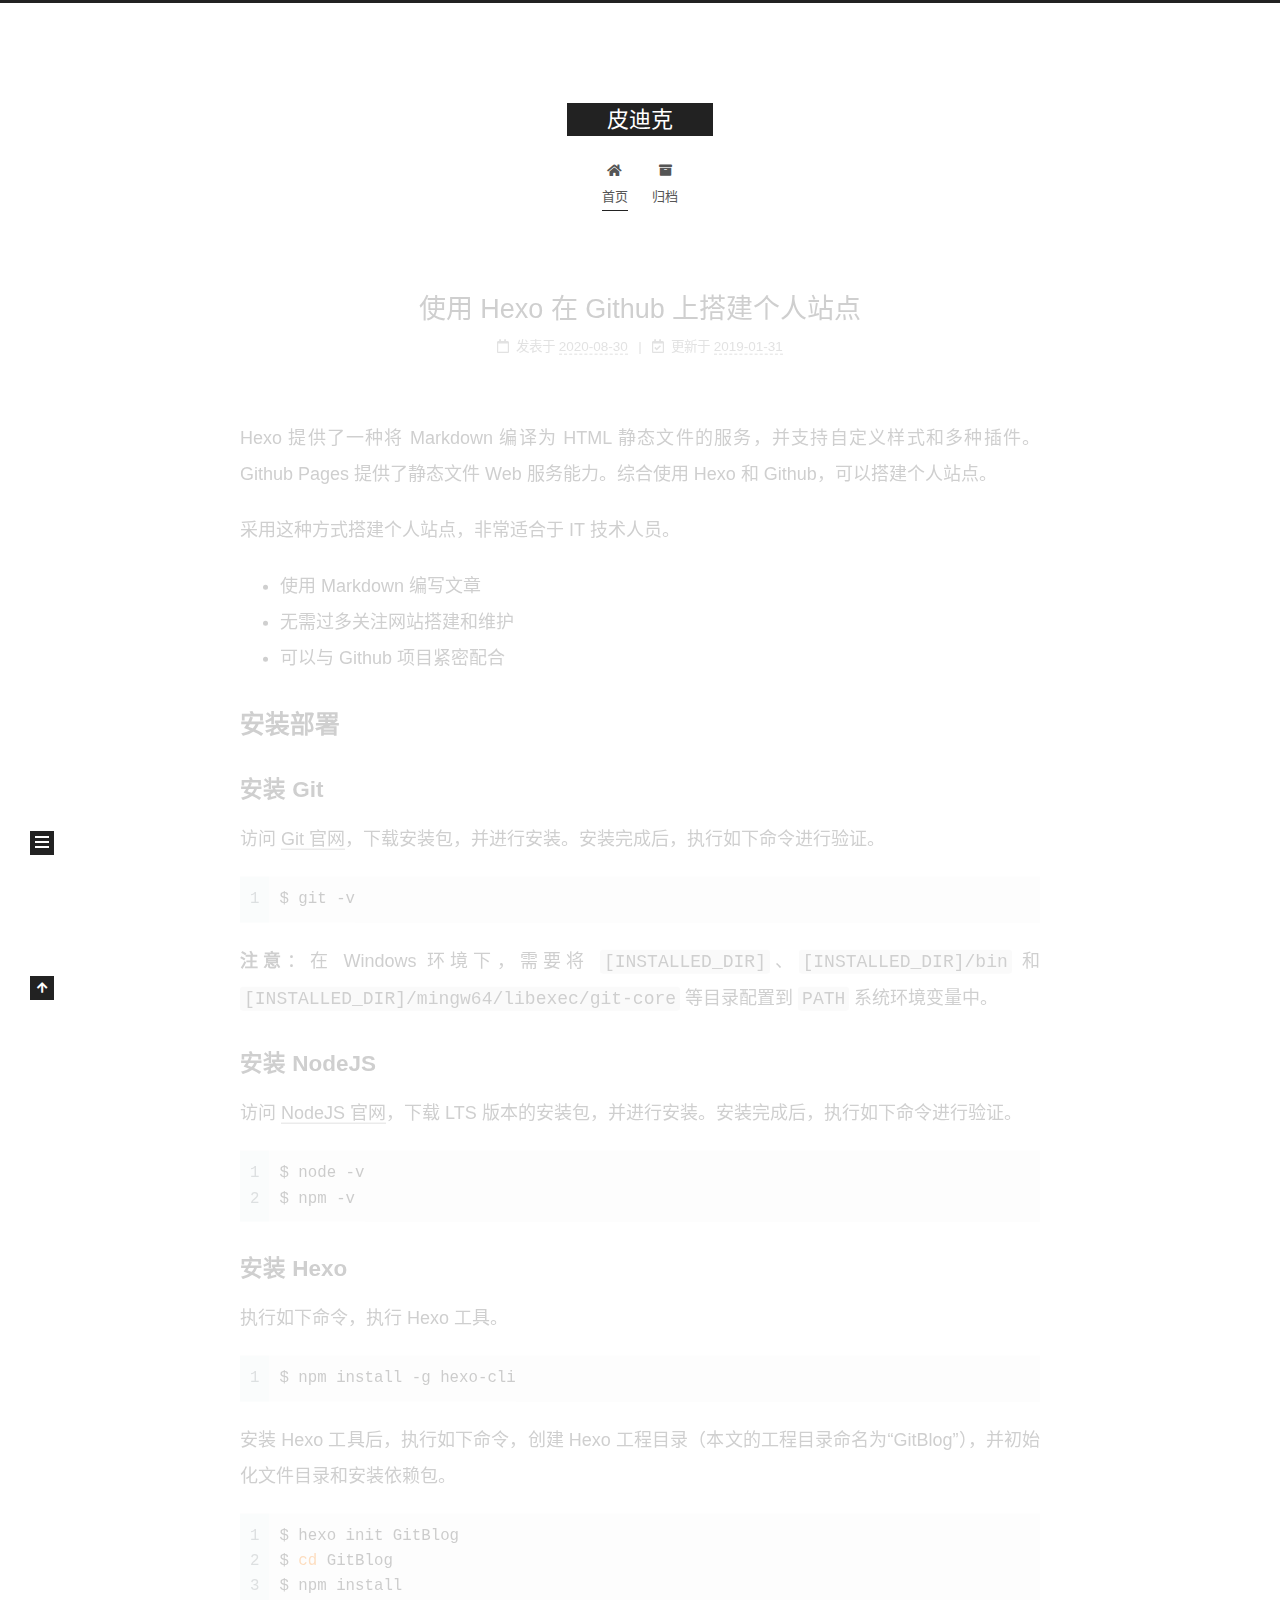
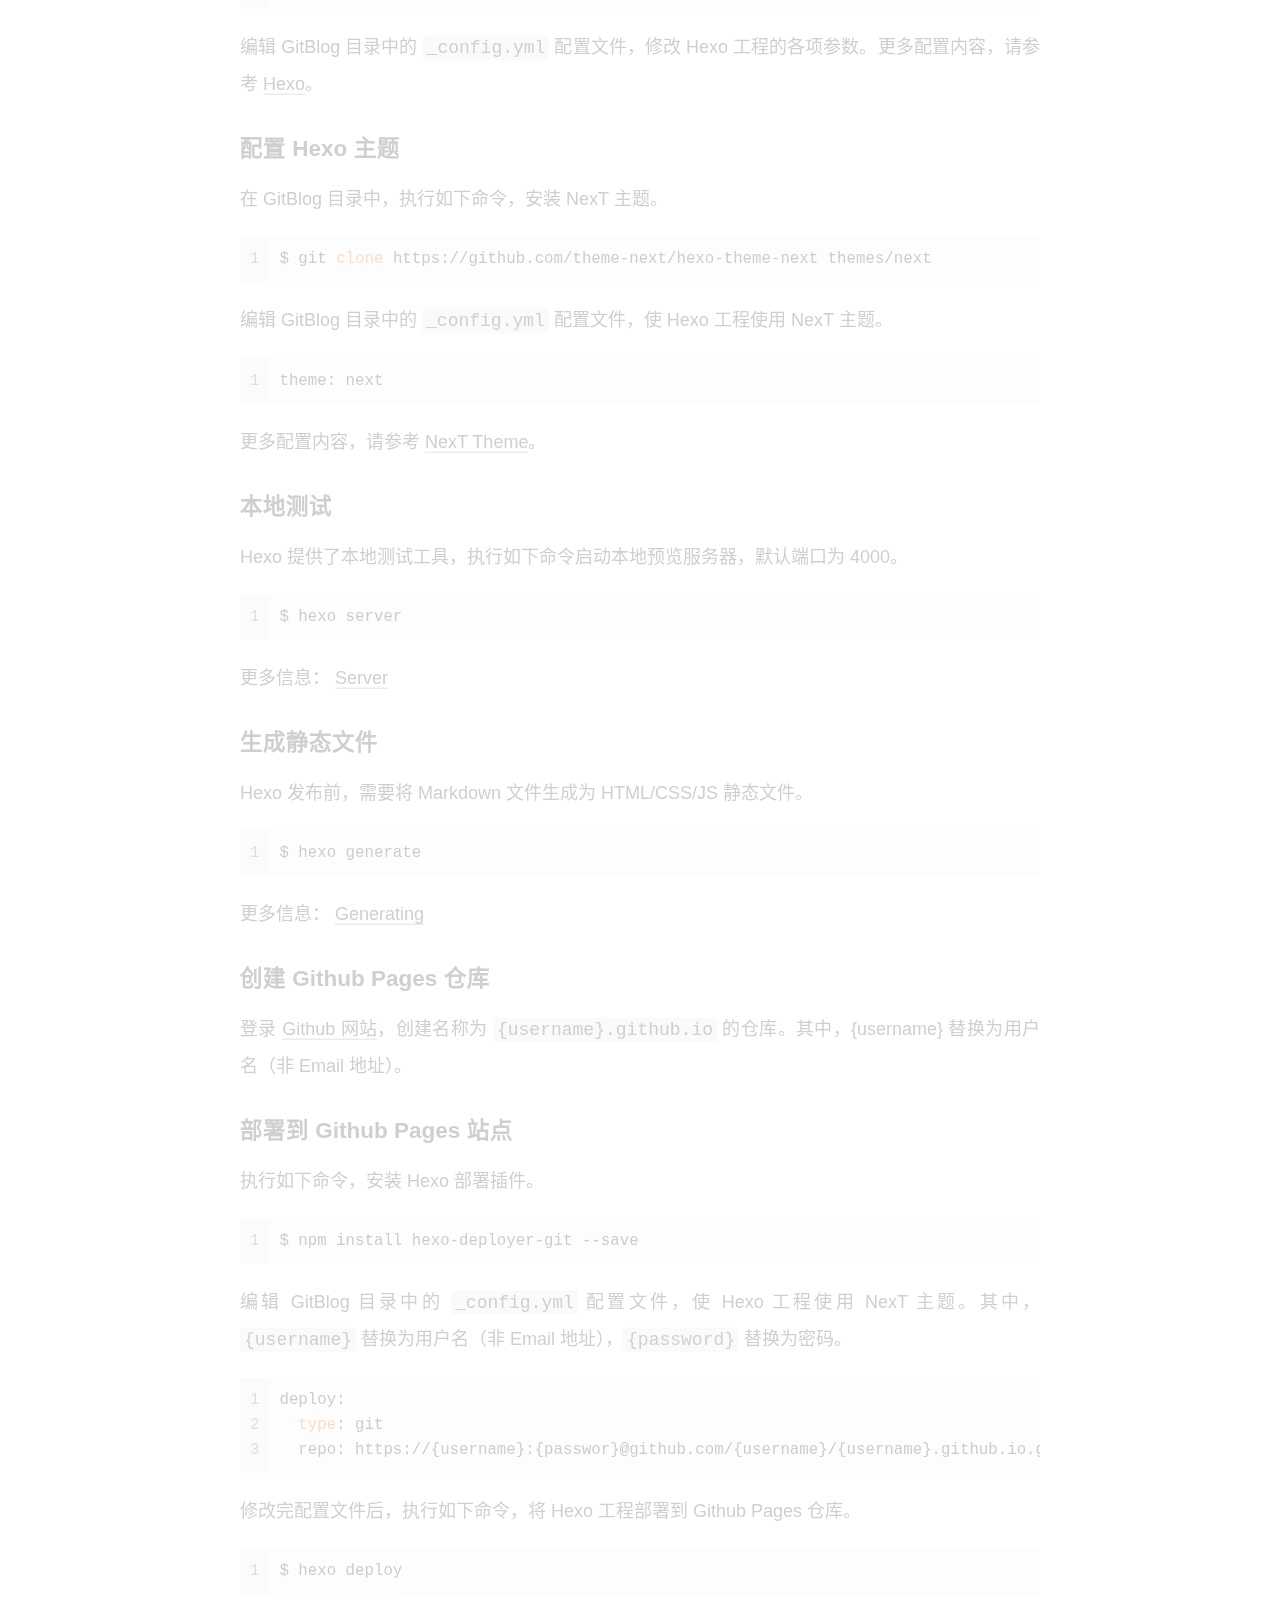
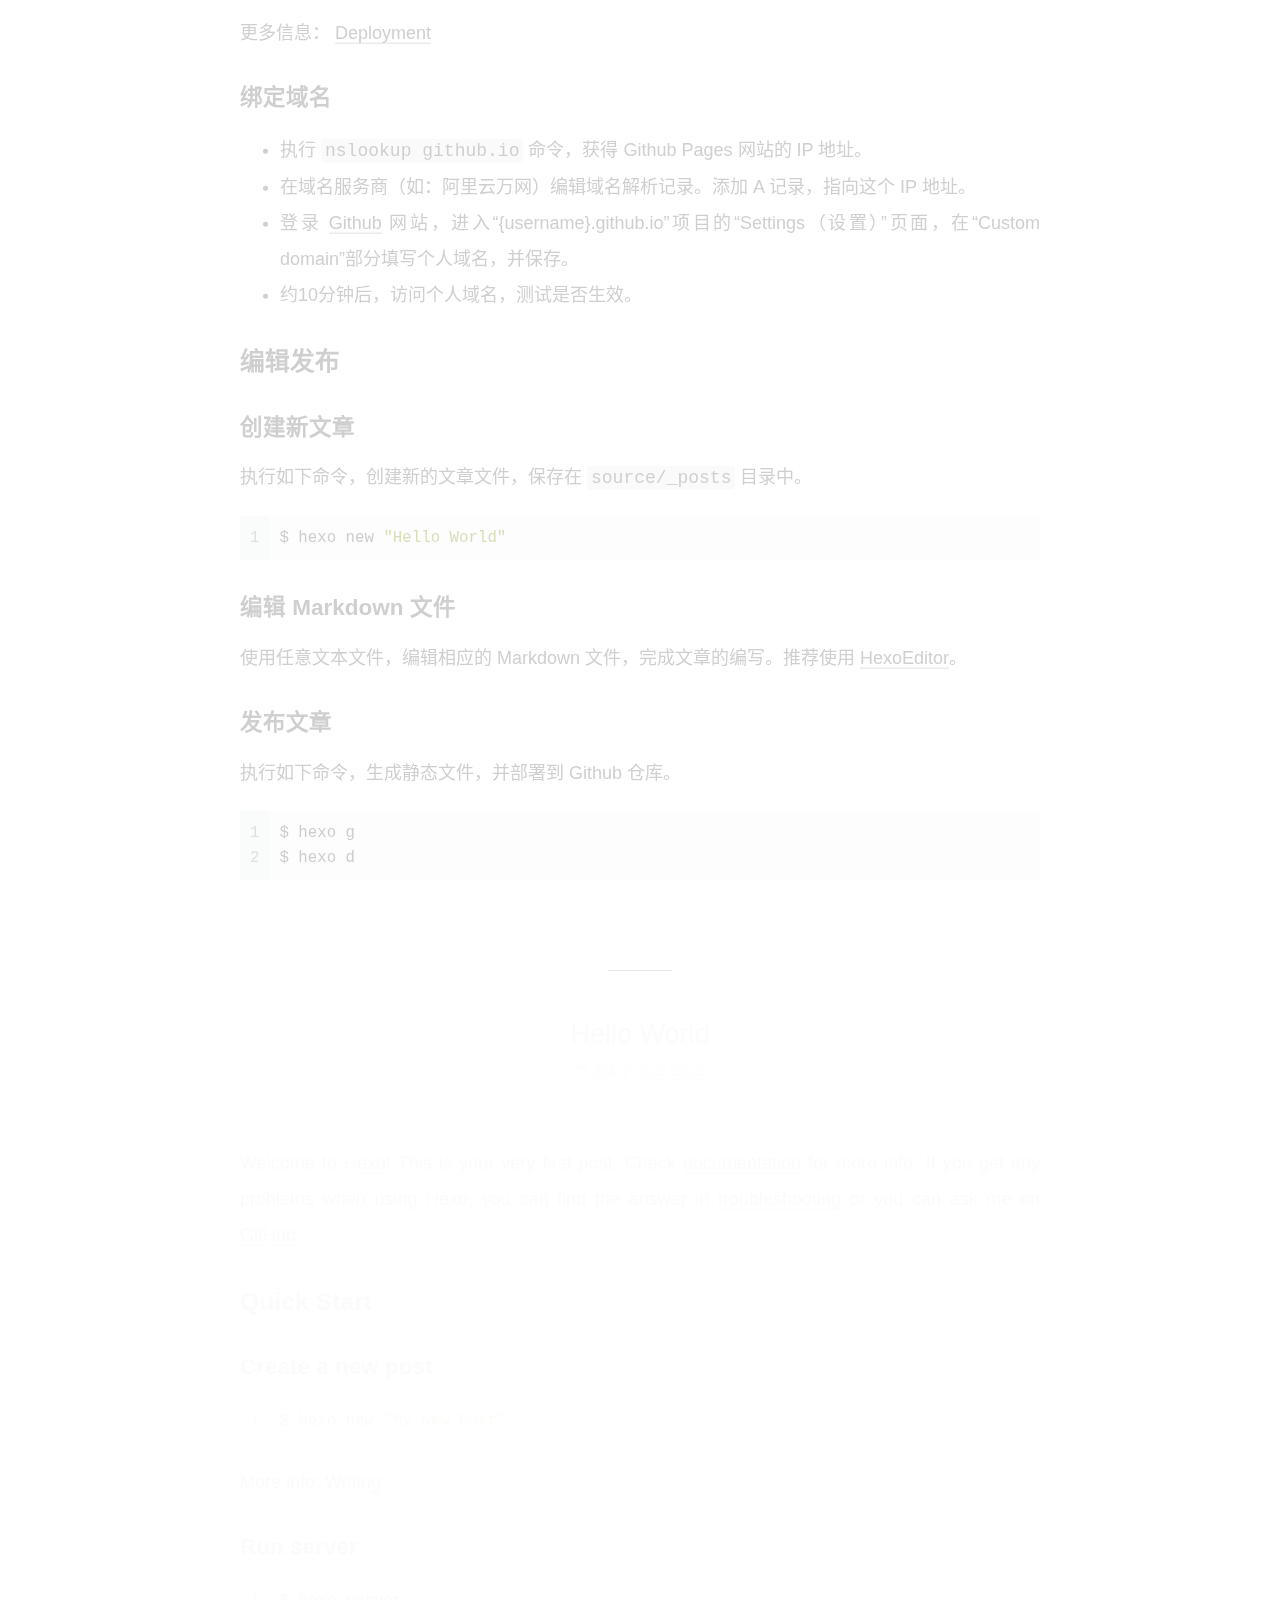
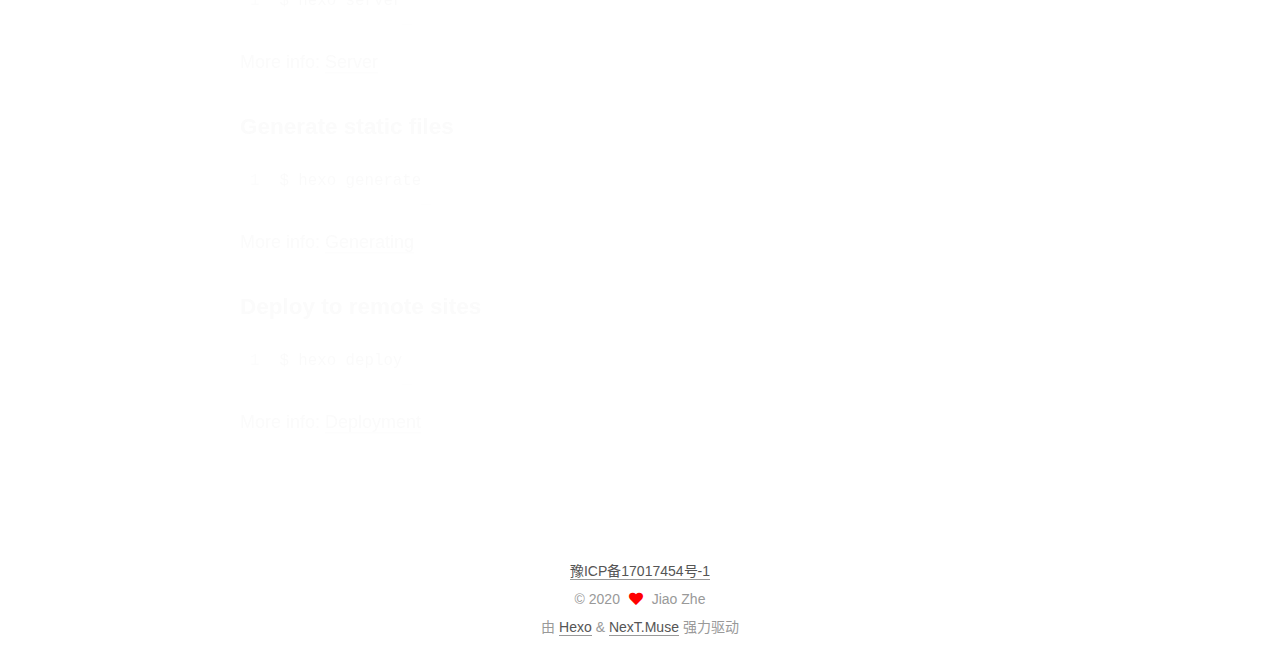
<file: index.html>
<!DOCTYPE html>
<html lang="zh-CN">
<head>
  <meta charset="UTF-8">
<meta name="viewport" content="width=device-width, initial-scale=1, maximum-scale=2">
<meta name="theme-color" content="#222">
<meta name="generator" content="Hexo 5.1.1">
  <link rel="apple-touch-icon" sizes="180x180" href="/images/apple-touch-icon-next.png">
  <link rel="icon" type="image/png" sizes="32x32" href="/images/favicon-32x32-next.png">
  <link rel="icon" type="image/png" sizes="16x16" href="/images/favicon-16x16-next.png">
  <link rel="mask-icon" href="/images/logo.svg" color="#222">

<link rel="stylesheet" href="/css/main.css">


<link rel="stylesheet" href="/lib/font-awesome/css/all.min.css">

<script id="hexo-configurations">
    var NexT = window.NexT || {};
    var CONFIG = {"hostname":"jiaozhe.me","root":"/","scheme":"Muse","version":"7.8.0","exturl":false,"sidebar":{"position":"left","display":"post","padding":18,"offset":12,"onmobile":false},"copycode":{"enable":false,"show_result":false,"style":null},"back2top":{"enable":true,"sidebar":false,"scrollpercent":false},"bookmark":{"enable":false,"color":"#222","save":"auto"},"fancybox":false,"mediumzoom":false,"lazyload":false,"pangu":false,"comments":{"style":"tabs","active":null,"storage":true,"lazyload":false,"nav":null},"algolia":{"hits":{"per_page":10},"labels":{"input_placeholder":"Search for Posts","hits_empty":"We didn't find any results for the search: ${query}","hits_stats":"${hits} results found in ${time} ms"}},"localsearch":{"enable":false,"trigger":"auto","top_n_per_article":1,"unescape":false,"preload":false},"motion":{"enable":true,"async":false,"transition":{"post_block":"fadeIn","post_header":"slideDownIn","post_body":"slideDownIn","coll_header":"slideLeftIn","sidebar":"slideUpIn"}}};
  </script>

  <meta property="og:type" content="website">
<meta property="og:title" content="皮迪克">
<meta property="og:url" content="http://jiaozhe.me/index.html">
<meta property="og:site_name" content="皮迪克">
<meta property="og:locale" content="zh_CN">
<meta property="article:author" content="Jiao Zhe">
<meta name="twitter:card" content="summary">

<link rel="canonical" href="http://jiaozhe.me/">


<script id="page-configurations">
  // https://hexo.io/docs/variables.html
  CONFIG.page = {
    sidebar: "",
    isHome : true,
    isPost : false,
    lang   : 'zh-CN'
  };
</script>

  <title>皮迪克</title>
  






  <noscript>
  <style>
  .use-motion .brand,
  .use-motion .menu-item,
  .sidebar-inner,
  .use-motion .post-block,
  .use-motion .pagination,
  .use-motion .comments,
  .use-motion .post-header,
  .use-motion .post-body,
  .use-motion .collection-header { opacity: initial; }

  .use-motion .site-title,
  .use-motion .site-subtitle {
    opacity: initial;
    top: initial;
  }

  .use-motion .logo-line-before i { left: initial; }
  .use-motion .logo-line-after i { right: initial; }
  </style>
</noscript>

</head>

<body itemscope itemtype="http://schema.org/WebPage">
  <div class="container use-motion">
    <div class="headband"></div>

    <header class="header" itemscope itemtype="http://schema.org/WPHeader">
      <div class="header-inner"><div class="site-brand-container">
  <div class="site-nav-toggle">
    <div class="toggle" aria-label="切换导航栏">
      <span class="toggle-line toggle-line-first"></span>
      <span class="toggle-line toggle-line-middle"></span>
      <span class="toggle-line toggle-line-last"></span>
    </div>
  </div>

  <div class="site-meta">

    <a href="/" class="brand" rel="start">
      <span class="logo-line-before"><i></i></span>
      <h1 class="site-title">皮迪克</h1>
      <span class="logo-line-after"><i></i></span>
    </a>
  </div>

  <div class="site-nav-right">
    <div class="toggle popup-trigger">
    </div>
  </div>
</div>




<nav class="site-nav">
  <ul id="menu" class="main-menu menu">
        <li class="menu-item menu-item-home">

    <a href="/" rel="section"><i class="fa fa-home fa-fw"></i>首页</a>

  </li>
        <li class="menu-item menu-item-archives">

    <a href="/archives/" rel="section"><i class="fa fa-archive fa-fw"></i>归档</a>

  </li>
  </ul>
</nav>




</div>
    </header>

    
  <div class="back-to-top">
    <i class="fa fa-arrow-up"></i>
    <span>0%</span>
  </div>


    <main class="main">
      <div class="main-inner">
        <div class="content-wrap">
          

          <div class="content index posts-expand">
            
      
  
  
  <article itemscope itemtype="http://schema.org/Article" class="post-block" lang="zh-CN">
    <link itemprop="mainEntityOfPage" href="http://jiaozhe.me/2020/08/30/build-site-using-hexo/">

    <span hidden itemprop="author" itemscope itemtype="http://schema.org/Person">
      <meta itemprop="image" content="/images/avatar.gif">
      <meta itemprop="name" content="Jiao Zhe">
      <meta itemprop="description" content="">
    </span>

    <span hidden itemprop="publisher" itemscope itemtype="http://schema.org/Organization">
      <meta itemprop="name" content="皮迪克">
    </span>
      <header class="post-header">
        <h2 class="post-title" itemprop="name headline">
          
            <a href="/2020/08/30/build-site-using-hexo/" class="post-title-link" itemprop="url">使用 Hexo 在 Github 上搭建个人站点</a>
        </h2>

        <div class="post-meta">
            <span class="post-meta-item">
              <span class="post-meta-item-icon">
                <i class="far fa-calendar"></i>
              </span>
              <span class="post-meta-item-text">发表于</span>

              <time title="创建时间：2020-08-30 23:27:47" itemprop="dateCreated datePublished" datetime="2020-08-30T23:27:47+08:00">2020-08-30</time>
            </span>
              <span class="post-meta-item">
                <span class="post-meta-item-icon">
                  <i class="far fa-calendar-check"></i>
                </span>
                <span class="post-meta-item-text">更新于</span>
                <time title="修改时间：2019-01-31 11:46:37" itemprop="dateModified" datetime="2019-01-31T11:46:37+08:00">2019-01-31</time>
              </span>

          

        </div>
      </header>

    
    
    
    <div class="post-body" itemprop="articleBody">

      
          <p>Hexo 提供了一种将 Markdown 编译为 HTML 静态文件的服务，并支持自定义样式和多种插件。Github Pages 提供了静态文件 Web 服务能力。综合使用 Hexo 和 Github，可以搭建个人站点。</p>
<p>采用这种方式搭建个人站点，非常适合于 IT 技术人员。</p>
<ul>
<li>使用 Markdown 编写文章</li>
<li>无需过多关注网站搭建和维护</li>
<li>可以与 Github 项目紧密配合</li>
</ul>
<h2 id="安装部署"><a href="#安装部署" class="headerlink" title="安装部署"></a>安装部署</h2><h3 id="安装-Git"><a href="#安装-Git" class="headerlink" title="安装 Git"></a>安装 Git</h3><p>访问 <a target="_blank" rel="noopener" href="https://git-scm.com/">Git 官网</a>，下载安装包，并进行安装。安装完成后，执行如下命令进行验证。</p>
<figure class="highlight bash"><table><tr><td class="gutter"><pre><span class="line">1</span><br></pre></td><td class="code"><pre><span class="line">$ git -v</span><br></pre></td></tr></table></figure>

<p><strong>注意</strong>：在 Windows 环境下，需要将 <code>[INSTALLED_DIR]</code>、<code>[INSTALLED_DIR]/bin</code> 和 <code>[INSTALLED_DIR]/mingw64/libexec/git-core</code> 等目录配置到 <code>PATH</code> 系统环境变量中。</p>
<h3 id="安装-NodeJS"><a href="#安装-NodeJS" class="headerlink" title="安装 NodeJS"></a>安装 NodeJS</h3><p>访问 <a target="_blank" rel="noopener" href="https://nodejs.org/">NodeJS 官网</a>，下载 LTS 版本的安装包，并进行安装。安装完成后，执行如下命令进行验证。</p>
<figure class="highlight bash"><table><tr><td class="gutter"><pre><span class="line">1</span><br><span class="line">2</span><br></pre></td><td class="code"><pre><span class="line">$ node -v</span><br><span class="line">$ npm -v</span><br></pre></td></tr></table></figure>

<h3 id="安装-Hexo"><a href="#安装-Hexo" class="headerlink" title="安装 Hexo"></a>安装 Hexo</h3><p>执行如下命令，执行 Hexo 工具。</p>
<figure class="highlight bash"><table><tr><td class="gutter"><pre><span class="line">1</span><br></pre></td><td class="code"><pre><span class="line">$ npm install -g hexo-cli</span><br></pre></td></tr></table></figure>

<p>安装 Hexo 工具后，执行如下命令，创建 Hexo 工程目录（本文的工程目录命名为“GitBlog”），并初始化文件目录和安装依赖包。</p>
<figure class="highlight bash"><table><tr><td class="gutter"><pre><span class="line">1</span><br><span class="line">2</span><br><span class="line">3</span><br></pre></td><td class="code"><pre><span class="line">$ hexo init GitBlog</span><br><span class="line">$ <span class="built_in">cd</span> GitBlog</span><br><span class="line">$ npm install</span><br></pre></td></tr></table></figure>

<p>编辑 GitBlog 目录中的 <code>_config.yml</code> 配置文件，修改 Hexo 工程的各项参数。更多配置内容，请参考 <a target="_blank" rel="noopener" href="https://hexo.io/zh-cn/">Hexo</a>。</p>
<h3 id="配置-Hexo-主题"><a href="#配置-Hexo-主题" class="headerlink" title="配置 Hexo 主题"></a>配置 Hexo 主题</h3><p>在 GitBlog 目录中，执行如下命令，安装 NexT 主题。</p>
<figure class="highlight bash"><table><tr><td class="gutter"><pre><span class="line">1</span><br></pre></td><td class="code"><pre><span class="line">$ git <span class="built_in">clone</span> https://github.com/theme-next/hexo-theme-next themes/next</span><br></pre></td></tr></table></figure>

<p>编辑 GitBlog 目录中的 <code>_config.yml</code> 配置文件，使 Hexo 工程使用 NexT 主题。</p>
<figure class="highlight bash"><table><tr><td class="gutter"><pre><span class="line">1</span><br></pre></td><td class="code"><pre><span class="line">theme: next</span><br></pre></td></tr></table></figure>
<p>更多配置内容，请参考 <a target="_blank" rel="noopener" href="https://github.com/theme-next/hexo-theme-next">NexT Theme</a>。</p>
<h3 id="本地测试"><a href="#本地测试" class="headerlink" title="本地测试"></a>本地测试</h3><p>Hexo 提供了本地测试工具，执行如下命令启动本地预览服务器，默认端口为 4000。</p>
<figure class="highlight bash"><table><tr><td class="gutter"><pre><span class="line">1</span><br></pre></td><td class="code"><pre><span class="line">$ hexo server</span><br></pre></td></tr></table></figure>
<p>更多信息： <a target="_blank" rel="noopener" href="https://hexo.io/docs/server.html">Server</a></p>
<h3 id="生成静态文件"><a href="#生成静态文件" class="headerlink" title="生成静态文件"></a>生成静态文件</h3><p>Hexo 发布前，需要将 Markdown 文件生成为 HTML/CSS/JS 静态文件。</p>
<figure class="highlight bash"><table><tr><td class="gutter"><pre><span class="line">1</span><br></pre></td><td class="code"><pre><span class="line">$ hexo generate</span><br></pre></td></tr></table></figure>
<p>更多信息： <a target="_blank" rel="noopener" href="https://hexo.io/docs/generating.html">Generating</a></p>
<h3 id="创建-Github-Pages-仓库"><a href="#创建-Github-Pages-仓库" class="headerlink" title="创建 Github Pages 仓库"></a>创建 Github Pages 仓库</h3><p>登录 <a target="_blank" rel="noopener" href="https://github.com/">Github 网站</a>，创建名称为 <code>&#123;username&#125;.github.io</code> 的仓库。其中，{username} 替换为用户名（非 Email 地址）。</p>
<h3 id="部署到-Github-Pages-站点"><a href="#部署到-Github-Pages-站点" class="headerlink" title="部署到 Github Pages 站点"></a>部署到 Github Pages 站点</h3><p>执行如下命令，安装 Hexo 部署插件。</p>
<figure class="highlight bash"><table><tr><td class="gutter"><pre><span class="line">1</span><br></pre></td><td class="code"><pre><span class="line">$ npm install hexo-deployer-git --save</span><br></pre></td></tr></table></figure>

<p>编辑 GitBlog 目录中的 <code>_config.yml</code> 配置文件，使 Hexo 工程使用 NexT 主题。其中，<code>&#123;username&#125;</code> 替换为用户名（非 Email 地址），<code>&#123;password&#125;</code> 替换为密码。</p>
<figure class="highlight bash"><table><tr><td class="gutter"><pre><span class="line">1</span><br><span class="line">2</span><br><span class="line">3</span><br></pre></td><td class="code"><pre><span class="line">deploy:</span><br><span class="line">  <span class="built_in">type</span>: git</span><br><span class="line">  repo: https://&#123;username&#125;:&#123;passwor&#125;@github.com/&#123;username&#125;/&#123;username&#125;.github.io.git</span><br></pre></td></tr></table></figure>

<p>修改完配置文件后，执行如下命令，将 Hexo 工程部署到 Github Pages 仓库。</p>
<figure class="highlight bash"><table><tr><td class="gutter"><pre><span class="line">1</span><br></pre></td><td class="code"><pre><span class="line">$ hexo deploy</span><br></pre></td></tr></table></figure>
<p>更多信息： <a target="_blank" rel="noopener" href="https://hexo.io/docs/deployment.html">Deployment</a></p>
<h3 id="绑定域名"><a href="#绑定域名" class="headerlink" title="绑定域名"></a>绑定域名</h3><ul>
<li>执行 <code>nslookup github.io</code> 命令，获得 Github Pages 网站的 IP 地址。</li>
<li>在域名服务商（如：阿里云万网）编辑域名解析记录。添加 A 记录，指向这个 IP 地址。</li>
<li>登录 <a target="_blank" rel="noopener" href="https://github.com/">Github</a> 网站，进入“{username}.github.io”项目的“Settings（设置）”页面，在“Custom domain”部分填写个人域名，并保存。</li>
<li>约10分钟后，访问个人域名，测试是否生效。</li>
</ul>
<h2 id="编辑发布"><a href="#编辑发布" class="headerlink" title="编辑发布"></a>编辑发布</h2><h3 id="创建新文章"><a href="#创建新文章" class="headerlink" title="创建新文章"></a>创建新文章</h3><p>执行如下命令，创建新的文章文件，保存在 <code>source/_posts</code> 目录中。</p>
<figure class="highlight bash"><table><tr><td class="gutter"><pre><span class="line">1</span><br></pre></td><td class="code"><pre><span class="line">$ hexo new <span class="string">&quot;Hello World&quot;</span></span><br></pre></td></tr></table></figure>

<h3 id="编辑-Markdown-文件"><a href="#编辑-Markdown-文件" class="headerlink" title="编辑 Markdown 文件"></a>编辑 Markdown 文件</h3><p>使用任意文本文件，编辑相应的 Markdown 文件，完成文章的编写。推荐使用 <a target="_blank" rel="noopener" href="https://github.com/zhuzhuyule/HexoEditor">HexoEditor</a>。</p>
<h3 id="发布文章"><a href="#发布文章" class="headerlink" title="发布文章"></a>发布文章</h3><p>执行如下命令，生成静态文件，并部署到 Github 仓库。</p>
<figure class="highlight bash"><table><tr><td class="gutter"><pre><span class="line">1</span><br><span class="line">2</span><br></pre></td><td class="code"><pre><span class="line">$ hexo g</span><br><span class="line">$ hexo d</span><br></pre></td></tr></table></figure>

      
    </div>

    
    
    
      <footer class="post-footer">
        <div class="post-eof"></div>
      </footer>
  </article>
  
  
  

      
  
  
  <article itemscope itemtype="http://schema.org/Article" class="post-block" lang="zh-CN">
    <link itemprop="mainEntityOfPage" href="http://jiaozhe.me/2020/08/30/hello-world/">

    <span hidden itemprop="author" itemscope itemtype="http://schema.org/Person">
      <meta itemprop="image" content="/images/avatar.gif">
      <meta itemprop="name" content="Jiao Zhe">
      <meta itemprop="description" content="">
    </span>

    <span hidden itemprop="publisher" itemscope itemtype="http://schema.org/Organization">
      <meta itemprop="name" content="皮迪克">
    </span>
      <header class="post-header">
        <h2 class="post-title" itemprop="name headline">
          
            <a href="/2020/08/30/hello-world/" class="post-title-link" itemprop="url">Hello World</a>
        </h2>

        <div class="post-meta">
            <span class="post-meta-item">
              <span class="post-meta-item-icon">
                <i class="far fa-calendar"></i>
              </span>
              <span class="post-meta-item-text">发表于</span>

              <time title="创建时间：2020-08-30 23:21:40" itemprop="dateCreated datePublished" datetime="2020-08-30T23:21:40+08:00">2020-08-30</time>
            </span>

          

        </div>
      </header>

    
    
    
    <div class="post-body" itemprop="articleBody">

      
          <p>Welcome to <a target="_blank" rel="noopener" href="https://hexo.io/">Hexo</a>! This is your very first post. Check <a target="_blank" rel="noopener" href="https://hexo.io/docs/">documentation</a> for more info. If you get any problems when using Hexo, you can find the answer in <a target="_blank" rel="noopener" href="https://hexo.io/docs/troubleshooting.html">troubleshooting</a> or you can ask me on <a target="_blank" rel="noopener" href="https://github.com/hexojs/hexo/issues">GitHub</a>.</p>
<h2 id="Quick-Start"><a href="#Quick-Start" class="headerlink" title="Quick Start"></a>Quick Start</h2><h3 id="Create-a-new-post"><a href="#Create-a-new-post" class="headerlink" title="Create a new post"></a>Create a new post</h3><figure class="highlight bash"><table><tr><td class="gutter"><pre><span class="line">1</span><br></pre></td><td class="code"><pre><span class="line">$ hexo new <span class="string">&quot;My New Post&quot;</span></span><br></pre></td></tr></table></figure>

<p>More info: <a target="_blank" rel="noopener" href="https://hexo.io/docs/writing.html">Writing</a></p>
<h3 id="Run-server"><a href="#Run-server" class="headerlink" title="Run server"></a>Run server</h3><figure class="highlight bash"><table><tr><td class="gutter"><pre><span class="line">1</span><br></pre></td><td class="code"><pre><span class="line">$ hexo server</span><br></pre></td></tr></table></figure>

<p>More info: <a target="_blank" rel="noopener" href="https://hexo.io/docs/server.html">Server</a></p>
<h3 id="Generate-static-files"><a href="#Generate-static-files" class="headerlink" title="Generate static files"></a>Generate static files</h3><figure class="highlight bash"><table><tr><td class="gutter"><pre><span class="line">1</span><br></pre></td><td class="code"><pre><span class="line">$ hexo generate</span><br></pre></td></tr></table></figure>

<p>More info: <a target="_blank" rel="noopener" href="https://hexo.io/docs/generating.html">Generating</a></p>
<h3 id="Deploy-to-remote-sites"><a href="#Deploy-to-remote-sites" class="headerlink" title="Deploy to remote sites"></a>Deploy to remote sites</h3><figure class="highlight bash"><table><tr><td class="gutter"><pre><span class="line">1</span><br></pre></td><td class="code"><pre><span class="line">$ hexo deploy</span><br></pre></td></tr></table></figure>

<p>More info: <a target="_blank" rel="noopener" href="https://hexo.io/docs/one-command-deployment.html">Deployment</a></p>

      
    </div>

    
    
    
      <footer class="post-footer">
        <div class="post-eof"></div>
      </footer>
  </article>
  
  
  


  



          </div>
          

<script>
  window.addEventListener('tabs:register', () => {
    let { activeClass } = CONFIG.comments;
    if (CONFIG.comments.storage) {
      activeClass = localStorage.getItem('comments_active') || activeClass;
    }
    if (activeClass) {
      let activeTab = document.querySelector(`a[href="#comment-${activeClass}"]`);
      if (activeTab) {
        activeTab.click();
      }
    }
  });
  if (CONFIG.comments.storage) {
    window.addEventListener('tabs:click', event => {
      if (!event.target.matches('.tabs-comment .tab-content .tab-pane')) return;
      let commentClass = event.target.classList[1];
      localStorage.setItem('comments_active', commentClass);
    });
  }
</script>

        </div>
          
  
  <div class="toggle sidebar-toggle">
    <span class="toggle-line toggle-line-first"></span>
    <span class="toggle-line toggle-line-middle"></span>
    <span class="toggle-line toggle-line-last"></span>
  </div>

  <aside class="sidebar">
    <div class="sidebar-inner">

      <ul class="sidebar-nav motion-element">
        <li class="sidebar-nav-toc">
          文章目录
        </li>
        <li class="sidebar-nav-overview">
          站点概览
        </li>
      </ul>

      <!--noindex-->
      <div class="post-toc-wrap sidebar-panel">
      </div>
      <!--/noindex-->

      <div class="site-overview-wrap sidebar-panel">
        <div class="site-author motion-element" itemprop="author" itemscope itemtype="http://schema.org/Person">
  <p class="site-author-name" itemprop="name">Jiao Zhe</p>
  <div class="site-description" itemprop="description"></div>
</div>
<div class="site-state-wrap motion-element">
  <nav class="site-state">
      <div class="site-state-item site-state-posts">
          <a href="/archives/">
        
          <span class="site-state-item-count">2</span>
          <span class="site-state-item-name">日志</span>
        </a>
      </div>
  </nav>
</div>



      </div>

    </div>
  </aside>
  <div id="sidebar-dimmer"></div>


      </div>
    </main>

    <footer class="footer">
      <div class="footer-inner">
        

        
  <div class="beian"><a href="http://beian.miit.gov.cn/" rel="noopener" target="_blank">豫ICP备17017454号-1 </a>
  </div>

<div class="copyright">
  
  &copy; 
  <span itemprop="copyrightYear">2020</span>
  <span class="with-love">
    <i class="fa fa-heart"></i>
  </span>
  <span class="author" itemprop="copyrightHolder">Jiao Zhe</span>
</div>
  <div class="powered-by">由 <a href="https://hexo.io/" class="theme-link" rel="noopener" target="_blank">Hexo</a> & <a href="https://muse.theme-next.org/" class="theme-link" rel="noopener" target="_blank">NexT.Muse</a> 强力驱动
  </div>

        








      </div>
    </footer>
  </div>

  
  <script src="/lib/anime.min.js"></script>
  <script src="/lib/velocity/velocity.min.js"></script>
  <script src="/lib/velocity/velocity.ui.min.js"></script>

<script src="/js/utils.js"></script>

<script src="/js/motion.js"></script>


<script src="/js/schemes/muse.js"></script>


<script src="/js/next-boot.js"></script>




  















  

  

</body>
</html>
</file>
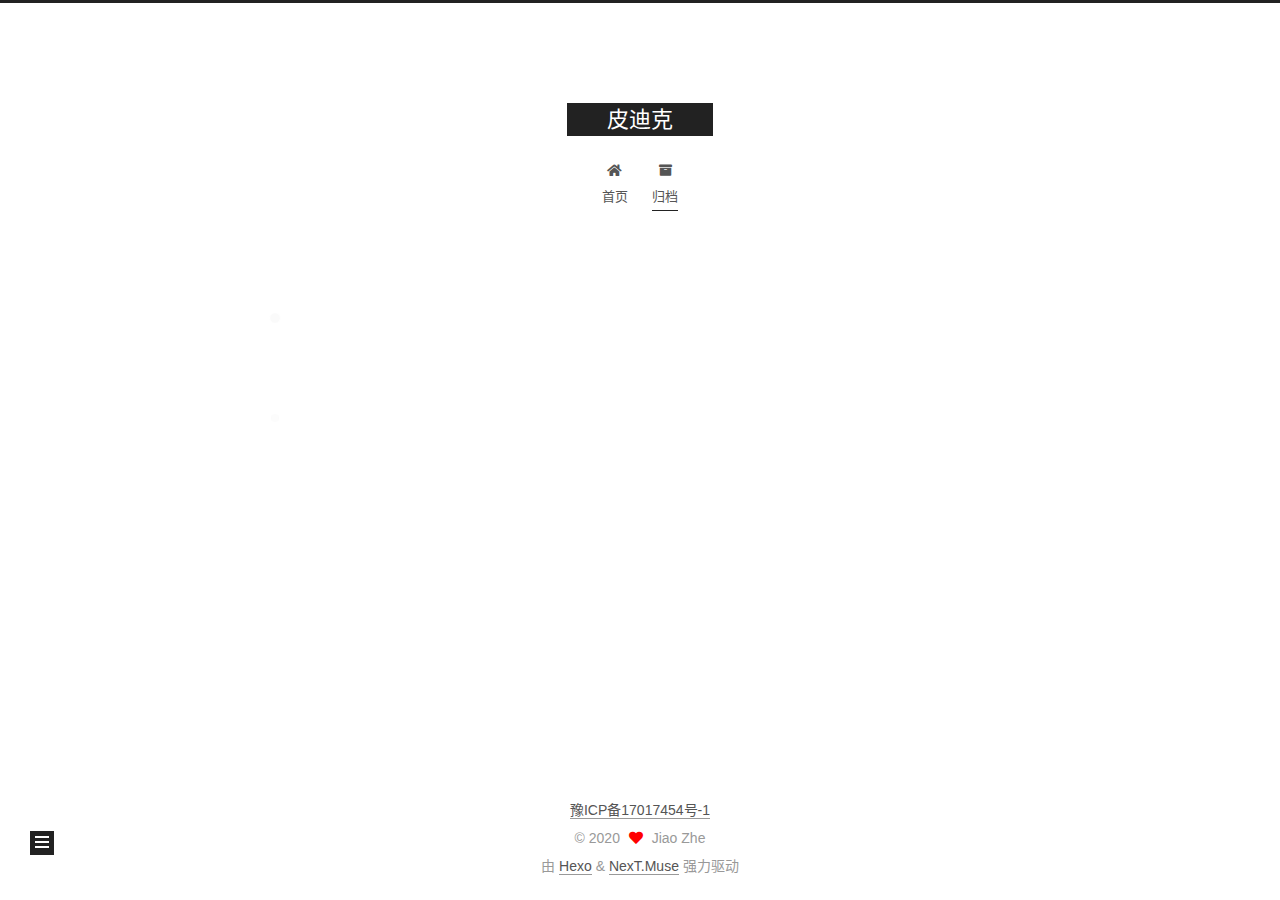
<file: archives/index.html>
<!DOCTYPE html>
<html lang="zh-CN">
<head>
  <meta charset="UTF-8">
<meta name="viewport" content="width=device-width, initial-scale=1, maximum-scale=2">
<meta name="theme-color" content="#222">
<meta name="generator" content="Hexo 5.1.1">
  <link rel="apple-touch-icon" sizes="180x180" href="/images/apple-touch-icon-next.png">
  <link rel="icon" type="image/png" sizes="32x32" href="/images/favicon-32x32-next.png">
  <link rel="icon" type="image/png" sizes="16x16" href="/images/favicon-16x16-next.png">
  <link rel="mask-icon" href="/images/logo.svg" color="#222">

<link rel="stylesheet" href="/css/main.css">


<link rel="stylesheet" href="/lib/font-awesome/css/all.min.css">

<script id="hexo-configurations">
    var NexT = window.NexT || {};
    var CONFIG = {"hostname":"jiaozhe.me","root":"/","scheme":"Muse","version":"7.8.0","exturl":false,"sidebar":{"position":"left","display":"post","padding":18,"offset":12,"onmobile":false},"copycode":{"enable":false,"show_result":false,"style":null},"back2top":{"enable":true,"sidebar":false,"scrollpercent":false},"bookmark":{"enable":false,"color":"#222","save":"auto"},"fancybox":false,"mediumzoom":false,"lazyload":false,"pangu":false,"comments":{"style":"tabs","active":null,"storage":true,"lazyload":false,"nav":null},"algolia":{"hits":{"per_page":10},"labels":{"input_placeholder":"Search for Posts","hits_empty":"We didn't find any results for the search: ${query}","hits_stats":"${hits} results found in ${time} ms"}},"localsearch":{"enable":false,"trigger":"auto","top_n_per_article":1,"unescape":false,"preload":false},"motion":{"enable":true,"async":false,"transition":{"post_block":"fadeIn","post_header":"slideDownIn","post_body":"slideDownIn","coll_header":"slideLeftIn","sidebar":"slideUpIn"}}};
  </script>

  <meta property="og:type" content="website">
<meta property="og:title" content="皮迪克">
<meta property="og:url" content="http://jiaozhe.me/archives/index.html">
<meta property="og:site_name" content="皮迪克">
<meta property="og:locale" content="zh_CN">
<meta property="article:author" content="Jiao Zhe">
<meta name="twitter:card" content="summary">

<link rel="canonical" href="http://jiaozhe.me/archives/">


<script id="page-configurations">
  // https://hexo.io/docs/variables.html
  CONFIG.page = {
    sidebar: "",
    isHome : false,
    isPost : false,
    lang   : 'zh-CN'
  };
</script>

  <title>归档 | 皮迪克</title>
  






  <noscript>
  <style>
  .use-motion .brand,
  .use-motion .menu-item,
  .sidebar-inner,
  .use-motion .post-block,
  .use-motion .pagination,
  .use-motion .comments,
  .use-motion .post-header,
  .use-motion .post-body,
  .use-motion .collection-header { opacity: initial; }

  .use-motion .site-title,
  .use-motion .site-subtitle {
    opacity: initial;
    top: initial;
  }

  .use-motion .logo-line-before i { left: initial; }
  .use-motion .logo-line-after i { right: initial; }
  </style>
</noscript>

</head>

<body itemscope itemtype="http://schema.org/WebPage">
  <div class="container use-motion">
    <div class="headband"></div>

    <header class="header" itemscope itemtype="http://schema.org/WPHeader">
      <div class="header-inner"><div class="site-brand-container">
  <div class="site-nav-toggle">
    <div class="toggle" aria-label="切换导航栏">
      <span class="toggle-line toggle-line-first"></span>
      <span class="toggle-line toggle-line-middle"></span>
      <span class="toggle-line toggle-line-last"></span>
    </div>
  </div>

  <div class="site-meta">

    <a href="/" class="brand" rel="start">
      <span class="logo-line-before"><i></i></span>
      <h1 class="site-title">皮迪克</h1>
      <span class="logo-line-after"><i></i></span>
    </a>
  </div>

  <div class="site-nav-right">
    <div class="toggle popup-trigger">
    </div>
  </div>
</div>




<nav class="site-nav">
  <ul id="menu" class="main-menu menu">
        <li class="menu-item menu-item-home">

    <a href="/" rel="section"><i class="fa fa-home fa-fw"></i>首页</a>

  </li>
        <li class="menu-item menu-item-archives">

    <a href="/archives/" rel="section"><i class="fa fa-archive fa-fw"></i>归档</a>

  </li>
  </ul>
</nav>




</div>
    </header>

    
  <div class="back-to-top">
    <i class="fa fa-arrow-up"></i>
    <span>0%</span>
  </div>


    <main class="main">
      <div class="main-inner">
        <div class="content-wrap">
          

          <div class="content archive">
            

  
  
  
  <div class="post-block">
    <div class="posts-collapse">
      <div class="collection-title">
        <span class="collection-header">嗯..! 目前共计 2 篇日志。 继续努力。</span>
      </div>

      
    <div class="collection-year">
      <span class="collection-header">2020</span>
    </div>

  <article itemscope itemtype="http://schema.org/Article">
    <header class="post-header">

      <div class="post-meta">
        <time itemprop="dateCreated"
              datetime="2020-08-30T23:27:47+08:00"
              content="2020-08-30">
          08-30
        </time>
      </div>

      <div class="post-title">
          <a class="post-title-link" href="/2020/08/30/build-site-using-hexo/" itemprop="url">
            <span itemprop="name">使用 Hexo 在 Github 上搭建个人站点</span>
          </a>
      </div>

    </header>
  </article>

  <article itemscope itemtype="http://schema.org/Article">
    <header class="post-header">

      <div class="post-meta">
        <time itemprop="dateCreated"
              datetime="2020-08-30T23:21:40+08:00"
              content="2020-08-30">
          08-30
        </time>
      </div>

      <div class="post-title">
          <a class="post-title-link" href="/2020/08/30/hello-world/" itemprop="url">
            <span itemprop="name">Hello World</span>
          </a>
      </div>

    </header>
  </article>


    </div>
  </div>
  
  
  

  



          </div>
          

<script>
  window.addEventListener('tabs:register', () => {
    let { activeClass } = CONFIG.comments;
    if (CONFIG.comments.storage) {
      activeClass = localStorage.getItem('comments_active') || activeClass;
    }
    if (activeClass) {
      let activeTab = document.querySelector(`a[href="#comment-${activeClass}"]`);
      if (activeTab) {
        activeTab.click();
      }
    }
  });
  if (CONFIG.comments.storage) {
    window.addEventListener('tabs:click', event => {
      if (!event.target.matches('.tabs-comment .tab-content .tab-pane')) return;
      let commentClass = event.target.classList[1];
      localStorage.setItem('comments_active', commentClass);
    });
  }
</script>

        </div>
          
  
  <div class="toggle sidebar-toggle">
    <span class="toggle-line toggle-line-first"></span>
    <span class="toggle-line toggle-line-middle"></span>
    <span class="toggle-line toggle-line-last"></span>
  </div>

  <aside class="sidebar">
    <div class="sidebar-inner">

      <ul class="sidebar-nav motion-element">
        <li class="sidebar-nav-toc">
          文章目录
        </li>
        <li class="sidebar-nav-overview">
          站点概览
        </li>
      </ul>

      <!--noindex-->
      <div class="post-toc-wrap sidebar-panel">
      </div>
      <!--/noindex-->

      <div class="site-overview-wrap sidebar-panel">
        <div class="site-author motion-element" itemprop="author" itemscope itemtype="http://schema.org/Person">
  <p class="site-author-name" itemprop="name">Jiao Zhe</p>
  <div class="site-description" itemprop="description"></div>
</div>
<div class="site-state-wrap motion-element">
  <nav class="site-state">
      <div class="site-state-item site-state-posts">
          <a href="/archives/">
        
          <span class="site-state-item-count">2</span>
          <span class="site-state-item-name">日志</span>
        </a>
      </div>
  </nav>
</div>



      </div>

    </div>
  </aside>
  <div id="sidebar-dimmer"></div>


      </div>
    </main>

    <footer class="footer">
      <div class="footer-inner">
        

        
  <div class="beian"><a href="http://beian.miit.gov.cn/" rel="noopener" target="_blank">豫ICP备17017454号-1 </a>
  </div>

<div class="copyright">
  
  &copy; 
  <span itemprop="copyrightYear">2020</span>
  <span class="with-love">
    <i class="fa fa-heart"></i>
  </span>
  <span class="author" itemprop="copyrightHolder">Jiao Zhe</span>
</div>
  <div class="powered-by">由 <a href="https://hexo.io/" class="theme-link" rel="noopener" target="_blank">Hexo</a> & <a href="https://muse.theme-next.org/" class="theme-link" rel="noopener" target="_blank">NexT.Muse</a> 强力驱动
  </div>

        








      </div>
    </footer>
  </div>

  
  <script src="/lib/anime.min.js"></script>
  <script src="/lib/velocity/velocity.min.js"></script>
  <script src="/lib/velocity/velocity.ui.min.js"></script>

<script src="/js/utils.js"></script>

<script src="/js/motion.js"></script>


<script src="/js/schemes/muse.js"></script>


<script src="/js/next-boot.js"></script>




  















  

  

</body>
</html>
</file>
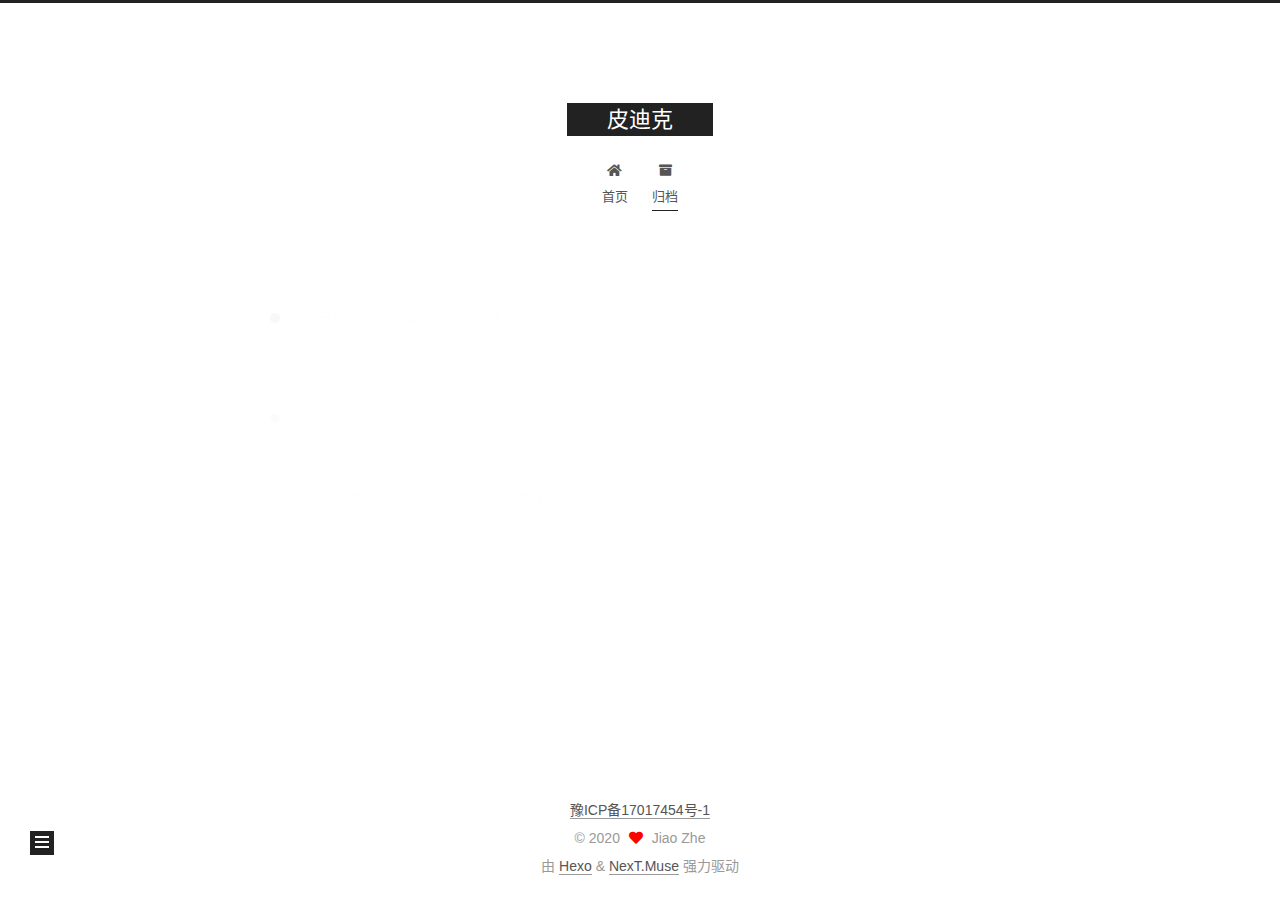
<file: archives/2020/index.html>
<!DOCTYPE html>
<html lang="zh-CN">
<head>
  <meta charset="UTF-8">
<meta name="viewport" content="width=device-width, initial-scale=1, maximum-scale=2">
<meta name="theme-color" content="#222">
<meta name="generator" content="Hexo 5.1.1">
  <link rel="apple-touch-icon" sizes="180x180" href="/images/apple-touch-icon-next.png">
  <link rel="icon" type="image/png" sizes="32x32" href="/images/favicon-32x32-next.png">
  <link rel="icon" type="image/png" sizes="16x16" href="/images/favicon-16x16-next.png">
  <link rel="mask-icon" href="/images/logo.svg" color="#222">

<link rel="stylesheet" href="/css/main.css">


<link rel="stylesheet" href="/lib/font-awesome/css/all.min.css">

<script id="hexo-configurations">
    var NexT = window.NexT || {};
    var CONFIG = {"hostname":"jiaozhe.me","root":"/","scheme":"Muse","version":"7.8.0","exturl":false,"sidebar":{"position":"left","display":"post","padding":18,"offset":12,"onmobile":false},"copycode":{"enable":false,"show_result":false,"style":null},"back2top":{"enable":true,"sidebar":false,"scrollpercent":false},"bookmark":{"enable":false,"color":"#222","save":"auto"},"fancybox":false,"mediumzoom":false,"lazyload":false,"pangu":false,"comments":{"style":"tabs","active":null,"storage":true,"lazyload":false,"nav":null},"algolia":{"hits":{"per_page":10},"labels":{"input_placeholder":"Search for Posts","hits_empty":"We didn't find any results for the search: ${query}","hits_stats":"${hits} results found in ${time} ms"}},"localsearch":{"enable":false,"trigger":"auto","top_n_per_article":1,"unescape":false,"preload":false},"motion":{"enable":true,"async":false,"transition":{"post_block":"fadeIn","post_header":"slideDownIn","post_body":"slideDownIn","coll_header":"slideLeftIn","sidebar":"slideUpIn"}}};
  </script>

  <meta property="og:type" content="website">
<meta property="og:title" content="皮迪克">
<meta property="og:url" content="http://jiaozhe.me/archives/2020/index.html">
<meta property="og:site_name" content="皮迪克">
<meta property="og:locale" content="zh_CN">
<meta property="article:author" content="Jiao Zhe">
<meta name="twitter:card" content="summary">

<link rel="canonical" href="http://jiaozhe.me/archives/2020/">


<script id="page-configurations">
  // https://hexo.io/docs/variables.html
  CONFIG.page = {
    sidebar: "",
    isHome : false,
    isPost : false,
    lang   : 'zh-CN'
  };
</script>

  <title>归档 | 皮迪克</title>
  






  <noscript>
  <style>
  .use-motion .brand,
  .use-motion .menu-item,
  .sidebar-inner,
  .use-motion .post-block,
  .use-motion .pagination,
  .use-motion .comments,
  .use-motion .post-header,
  .use-motion .post-body,
  .use-motion .collection-header { opacity: initial; }

  .use-motion .site-title,
  .use-motion .site-subtitle {
    opacity: initial;
    top: initial;
  }

  .use-motion .logo-line-before i { left: initial; }
  .use-motion .logo-line-after i { right: initial; }
  </style>
</noscript>

</head>

<body itemscope itemtype="http://schema.org/WebPage">
  <div class="container use-motion">
    <div class="headband"></div>

    <header class="header" itemscope itemtype="http://schema.org/WPHeader">
      <div class="header-inner"><div class="site-brand-container">
  <div class="site-nav-toggle">
    <div class="toggle" aria-label="切换导航栏">
      <span class="toggle-line toggle-line-first"></span>
      <span class="toggle-line toggle-line-middle"></span>
      <span class="toggle-line toggle-line-last"></span>
    </div>
  </div>

  <div class="site-meta">

    <a href="/" class="brand" rel="start">
      <span class="logo-line-before"><i></i></span>
      <h1 class="site-title">皮迪克</h1>
      <span class="logo-line-after"><i></i></span>
    </a>
  </div>

  <div class="site-nav-right">
    <div class="toggle popup-trigger">
    </div>
  </div>
</div>




<nav class="site-nav">
  <ul id="menu" class="main-menu menu">
        <li class="menu-item menu-item-home">

    <a href="/" rel="section"><i class="fa fa-home fa-fw"></i>首页</a>

  </li>
        <li class="menu-item menu-item-archives">

    <a href="/archives/" rel="section"><i class="fa fa-archive fa-fw"></i>归档</a>

  </li>
  </ul>
</nav>




</div>
    </header>

    
  <div class="back-to-top">
    <i class="fa fa-arrow-up"></i>
    <span>0%</span>
  </div>


    <main class="main">
      <div class="main-inner">
        <div class="content-wrap">
          

          <div class="content archive">
            

  
  
  
  <div class="post-block">
    <div class="posts-collapse">
      <div class="collection-title">
        <span class="collection-header">嗯..! 目前共计 2 篇日志。 继续努力。</span>
      </div>

      
    <div class="collection-year">
      <span class="collection-header">2020</span>
    </div>

  <article itemscope itemtype="http://schema.org/Article">
    <header class="post-header">

      <div class="post-meta">
        <time itemprop="dateCreated"
              datetime="2020-08-30T23:27:47+08:00"
              content="2020-08-30">
          08-30
        </time>
      </div>

      <div class="post-title">
          <a class="post-title-link" href="/2020/08/30/build-site-using-hexo/" itemprop="url">
            <span itemprop="name">使用 Hexo 在 Github 上搭建个人站点</span>
          </a>
      </div>

    </header>
  </article>

  <article itemscope itemtype="http://schema.org/Article">
    <header class="post-header">

      <div class="post-meta">
        <time itemprop="dateCreated"
              datetime="2020-08-30T23:21:40+08:00"
              content="2020-08-30">
          08-30
        </time>
      </div>

      <div class="post-title">
          <a class="post-title-link" href="/2020/08/30/hello-world/" itemprop="url">
            <span itemprop="name">Hello World</span>
          </a>
      </div>

    </header>
  </article>


    </div>
  </div>
  
  
  

  



          </div>
          

<script>
  window.addEventListener('tabs:register', () => {
    let { activeClass } = CONFIG.comments;
    if (CONFIG.comments.storage) {
      activeClass = localStorage.getItem('comments_active') || activeClass;
    }
    if (activeClass) {
      let activeTab = document.querySelector(`a[href="#comment-${activeClass}"]`);
      if (activeTab) {
        activeTab.click();
      }
    }
  });
  if (CONFIG.comments.storage) {
    window.addEventListener('tabs:click', event => {
      if (!event.target.matches('.tabs-comment .tab-content .tab-pane')) return;
      let commentClass = event.target.classList[1];
      localStorage.setItem('comments_active', commentClass);
    });
  }
</script>

        </div>
          
  
  <div class="toggle sidebar-toggle">
    <span class="toggle-line toggle-line-first"></span>
    <span class="toggle-line toggle-line-middle"></span>
    <span class="toggle-line toggle-line-last"></span>
  </div>

  <aside class="sidebar">
    <div class="sidebar-inner">

      <ul class="sidebar-nav motion-element">
        <li class="sidebar-nav-toc">
          文章目录
        </li>
        <li class="sidebar-nav-overview">
          站点概览
        </li>
      </ul>

      <!--noindex-->
      <div class="post-toc-wrap sidebar-panel">
      </div>
      <!--/noindex-->

      <div class="site-overview-wrap sidebar-panel">
        <div class="site-author motion-element" itemprop="author" itemscope itemtype="http://schema.org/Person">
  <p class="site-author-name" itemprop="name">Jiao Zhe</p>
  <div class="site-description" itemprop="description"></div>
</div>
<div class="site-state-wrap motion-element">
  <nav class="site-state">
      <div class="site-state-item site-state-posts">
          <a href="/archives/">
        
          <span class="site-state-item-count">2</span>
          <span class="site-state-item-name">日志</span>
        </a>
      </div>
  </nav>
</div>



      </div>

    </div>
  </aside>
  <div id="sidebar-dimmer"></div>


      </div>
    </main>

    <footer class="footer">
      <div class="footer-inner">
        

        
  <div class="beian"><a href="http://beian.miit.gov.cn/" rel="noopener" target="_blank">豫ICP备17017454号-1 </a>
  </div>

<div class="copyright">
  
  &copy; 
  <span itemprop="copyrightYear">2020</span>
  <span class="with-love">
    <i class="fa fa-heart"></i>
  </span>
  <span class="author" itemprop="copyrightHolder">Jiao Zhe</span>
</div>
  <div class="powered-by">由 <a href="https://hexo.io/" class="theme-link" rel="noopener" target="_blank">Hexo</a> & <a href="https://muse.theme-next.org/" class="theme-link" rel="noopener" target="_blank">NexT.Muse</a> 强力驱动
  </div>

        








      </div>
    </footer>
  </div>

  
  <script src="/lib/anime.min.js"></script>
  <script src="/lib/velocity/velocity.min.js"></script>
  <script src="/lib/velocity/velocity.ui.min.js"></script>

<script src="/js/utils.js"></script>

<script src="/js/motion.js"></script>


<script src="/js/schemes/muse.js"></script>


<script src="/js/next-boot.js"></script>




  















  

  

</body>
</html>
</file>
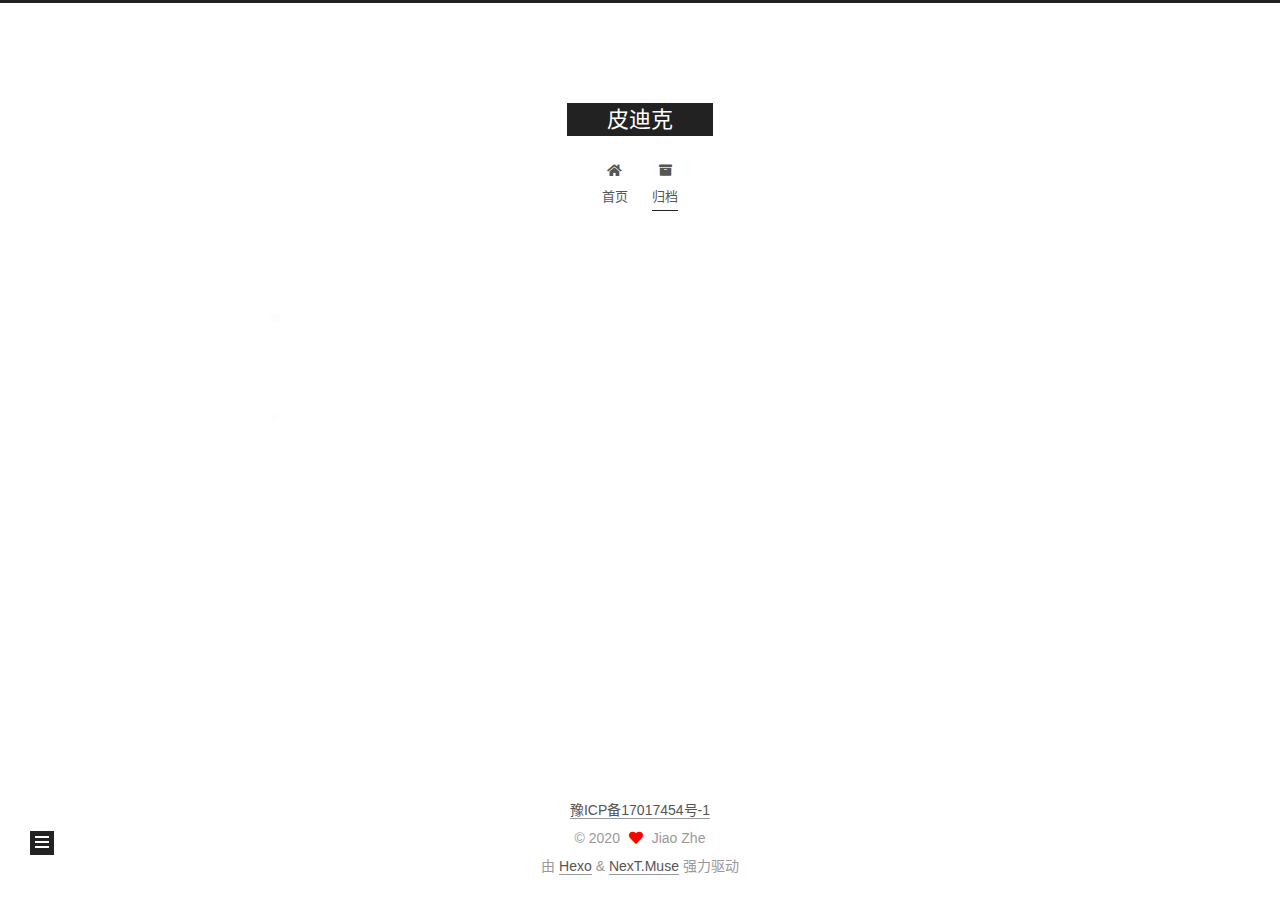
<file: archives/2020/08/index.html>
<!DOCTYPE html>
<html lang="zh-CN">
<head>
  <meta charset="UTF-8">
<meta name="viewport" content="width=device-width, initial-scale=1, maximum-scale=2">
<meta name="theme-color" content="#222">
<meta name="generator" content="Hexo 5.1.1">
  <link rel="apple-touch-icon" sizes="180x180" href="/images/apple-touch-icon-next.png">
  <link rel="icon" type="image/png" sizes="32x32" href="/images/favicon-32x32-next.png">
  <link rel="icon" type="image/png" sizes="16x16" href="/images/favicon-16x16-next.png">
  <link rel="mask-icon" href="/images/logo.svg" color="#222">

<link rel="stylesheet" href="/css/main.css">


<link rel="stylesheet" href="/lib/font-awesome/css/all.min.css">

<script id="hexo-configurations">
    var NexT = window.NexT || {};
    var CONFIG = {"hostname":"jiaozhe.me","root":"/","scheme":"Muse","version":"7.8.0","exturl":false,"sidebar":{"position":"left","display":"post","padding":18,"offset":12,"onmobile":false},"copycode":{"enable":false,"show_result":false,"style":null},"back2top":{"enable":true,"sidebar":false,"scrollpercent":false},"bookmark":{"enable":false,"color":"#222","save":"auto"},"fancybox":false,"mediumzoom":false,"lazyload":false,"pangu":false,"comments":{"style":"tabs","active":null,"storage":true,"lazyload":false,"nav":null},"algolia":{"hits":{"per_page":10},"labels":{"input_placeholder":"Search for Posts","hits_empty":"We didn't find any results for the search: ${query}","hits_stats":"${hits} results found in ${time} ms"}},"localsearch":{"enable":false,"trigger":"auto","top_n_per_article":1,"unescape":false,"preload":false},"motion":{"enable":true,"async":false,"transition":{"post_block":"fadeIn","post_header":"slideDownIn","post_body":"slideDownIn","coll_header":"slideLeftIn","sidebar":"slideUpIn"}}};
  </script>

  <meta property="og:type" content="website">
<meta property="og:title" content="皮迪克">
<meta property="og:url" content="http://jiaozhe.me/archives/2020/08/index.html">
<meta property="og:site_name" content="皮迪克">
<meta property="og:locale" content="zh_CN">
<meta property="article:author" content="Jiao Zhe">
<meta name="twitter:card" content="summary">

<link rel="canonical" href="http://jiaozhe.me/archives/2020/08/">


<script id="page-configurations">
  // https://hexo.io/docs/variables.html
  CONFIG.page = {
    sidebar: "",
    isHome : false,
    isPost : false,
    lang   : 'zh-CN'
  };
</script>

  <title>归档 | 皮迪克</title>
  






  <noscript>
  <style>
  .use-motion .brand,
  .use-motion .menu-item,
  .sidebar-inner,
  .use-motion .post-block,
  .use-motion .pagination,
  .use-motion .comments,
  .use-motion .post-header,
  .use-motion .post-body,
  .use-motion .collection-header { opacity: initial; }

  .use-motion .site-title,
  .use-motion .site-subtitle {
    opacity: initial;
    top: initial;
  }

  .use-motion .logo-line-before i { left: initial; }
  .use-motion .logo-line-after i { right: initial; }
  </style>
</noscript>

</head>

<body itemscope itemtype="http://schema.org/WebPage">
  <div class="container use-motion">
    <div class="headband"></div>

    <header class="header" itemscope itemtype="http://schema.org/WPHeader">
      <div class="header-inner"><div class="site-brand-container">
  <div class="site-nav-toggle">
    <div class="toggle" aria-label="切换导航栏">
      <span class="toggle-line toggle-line-first"></span>
      <span class="toggle-line toggle-line-middle"></span>
      <span class="toggle-line toggle-line-last"></span>
    </div>
  </div>

  <div class="site-meta">

    <a href="/" class="brand" rel="start">
      <span class="logo-line-before"><i></i></span>
      <h1 class="site-title">皮迪克</h1>
      <span class="logo-line-after"><i></i></span>
    </a>
  </div>

  <div class="site-nav-right">
    <div class="toggle popup-trigger">
    </div>
  </div>
</div>




<nav class="site-nav">
  <ul id="menu" class="main-menu menu">
        <li class="menu-item menu-item-home">

    <a href="/" rel="section"><i class="fa fa-home fa-fw"></i>首页</a>

  </li>
        <li class="menu-item menu-item-archives">

    <a href="/archives/" rel="section"><i class="fa fa-archive fa-fw"></i>归档</a>

  </li>
  </ul>
</nav>




</div>
    </header>

    
  <div class="back-to-top">
    <i class="fa fa-arrow-up"></i>
    <span>0%</span>
  </div>


    <main class="main">
      <div class="main-inner">
        <div class="content-wrap">
          

          <div class="content archive">
            

  
  
  
  <div class="post-block">
    <div class="posts-collapse">
      <div class="collection-title">
        <span class="collection-header">嗯..! 目前共计 2 篇日志。 继续努力。</span>
      </div>

      
    <div class="collection-year">
      <span class="collection-header">2020</span>
    </div>

  <article itemscope itemtype="http://schema.org/Article">
    <header class="post-header">

      <div class="post-meta">
        <time itemprop="dateCreated"
              datetime="2020-08-30T23:27:47+08:00"
              content="2020-08-30">
          08-30
        </time>
      </div>

      <div class="post-title">
          <a class="post-title-link" href="/2020/08/30/build-site-using-hexo/" itemprop="url">
            <span itemprop="name">使用 Hexo 在 Github 上搭建个人站点</span>
          </a>
      </div>

    </header>
  </article>

  <article itemscope itemtype="http://schema.org/Article">
    <header class="post-header">

      <div class="post-meta">
        <time itemprop="dateCreated"
              datetime="2020-08-30T23:21:40+08:00"
              content="2020-08-30">
          08-30
        </time>
      </div>

      <div class="post-title">
          <a class="post-title-link" href="/2020/08/30/hello-world/" itemprop="url">
            <span itemprop="name">Hello World</span>
          </a>
      </div>

    </header>
  </article>


    </div>
  </div>
  
  
  

  



          </div>
          

<script>
  window.addEventListener('tabs:register', () => {
    let { activeClass } = CONFIG.comments;
    if (CONFIG.comments.storage) {
      activeClass = localStorage.getItem('comments_active') || activeClass;
    }
    if (activeClass) {
      let activeTab = document.querySelector(`a[href="#comment-${activeClass}"]`);
      if (activeTab) {
        activeTab.click();
      }
    }
  });
  if (CONFIG.comments.storage) {
    window.addEventListener('tabs:click', event => {
      if (!event.target.matches('.tabs-comment .tab-content .tab-pane')) return;
      let commentClass = event.target.classList[1];
      localStorage.setItem('comments_active', commentClass);
    });
  }
</script>

        </div>
          
  
  <div class="toggle sidebar-toggle">
    <span class="toggle-line toggle-line-first"></span>
    <span class="toggle-line toggle-line-middle"></span>
    <span class="toggle-line toggle-line-last"></span>
  </div>

  <aside class="sidebar">
    <div class="sidebar-inner">

      <ul class="sidebar-nav motion-element">
        <li class="sidebar-nav-toc">
          文章目录
        </li>
        <li class="sidebar-nav-overview">
          站点概览
        </li>
      </ul>

      <!--noindex-->
      <div class="post-toc-wrap sidebar-panel">
      </div>
      <!--/noindex-->

      <div class="site-overview-wrap sidebar-panel">
        <div class="site-author motion-element" itemprop="author" itemscope itemtype="http://schema.org/Person">
  <p class="site-author-name" itemprop="name">Jiao Zhe</p>
  <div class="site-description" itemprop="description"></div>
</div>
<div class="site-state-wrap motion-element">
  <nav class="site-state">
      <div class="site-state-item site-state-posts">
          <a href="/archives/">
        
          <span class="site-state-item-count">2</span>
          <span class="site-state-item-name">日志</span>
        </a>
      </div>
  </nav>
</div>



      </div>

    </div>
  </aside>
  <div id="sidebar-dimmer"></div>


      </div>
    </main>

    <footer class="footer">
      <div class="footer-inner">
        

        
  <div class="beian"><a href="http://beian.miit.gov.cn/" rel="noopener" target="_blank">豫ICP备17017454号-1 </a>
  </div>

<div class="copyright">
  
  &copy; 
  <span itemprop="copyrightYear">2020</span>
  <span class="with-love">
    <i class="fa fa-heart"></i>
  </span>
  <span class="author" itemprop="copyrightHolder">Jiao Zhe</span>
</div>
  <div class="powered-by">由 <a href="https://hexo.io/" class="theme-link" rel="noopener" target="_blank">Hexo</a> & <a href="https://muse.theme-next.org/" class="theme-link" rel="noopener" target="_blank">NexT.Muse</a> 强力驱动
  </div>

        








      </div>
    </footer>
  </div>

  
  <script src="/lib/anime.min.js"></script>
  <script src="/lib/velocity/velocity.min.js"></script>
  <script src="/lib/velocity/velocity.ui.min.js"></script>

<script src="/js/utils.js"></script>

<script src="/js/motion.js"></script>


<script src="/js/schemes/muse.js"></script>


<script src="/js/next-boot.js"></script>




  















  

  

</body>
</html>
</file>
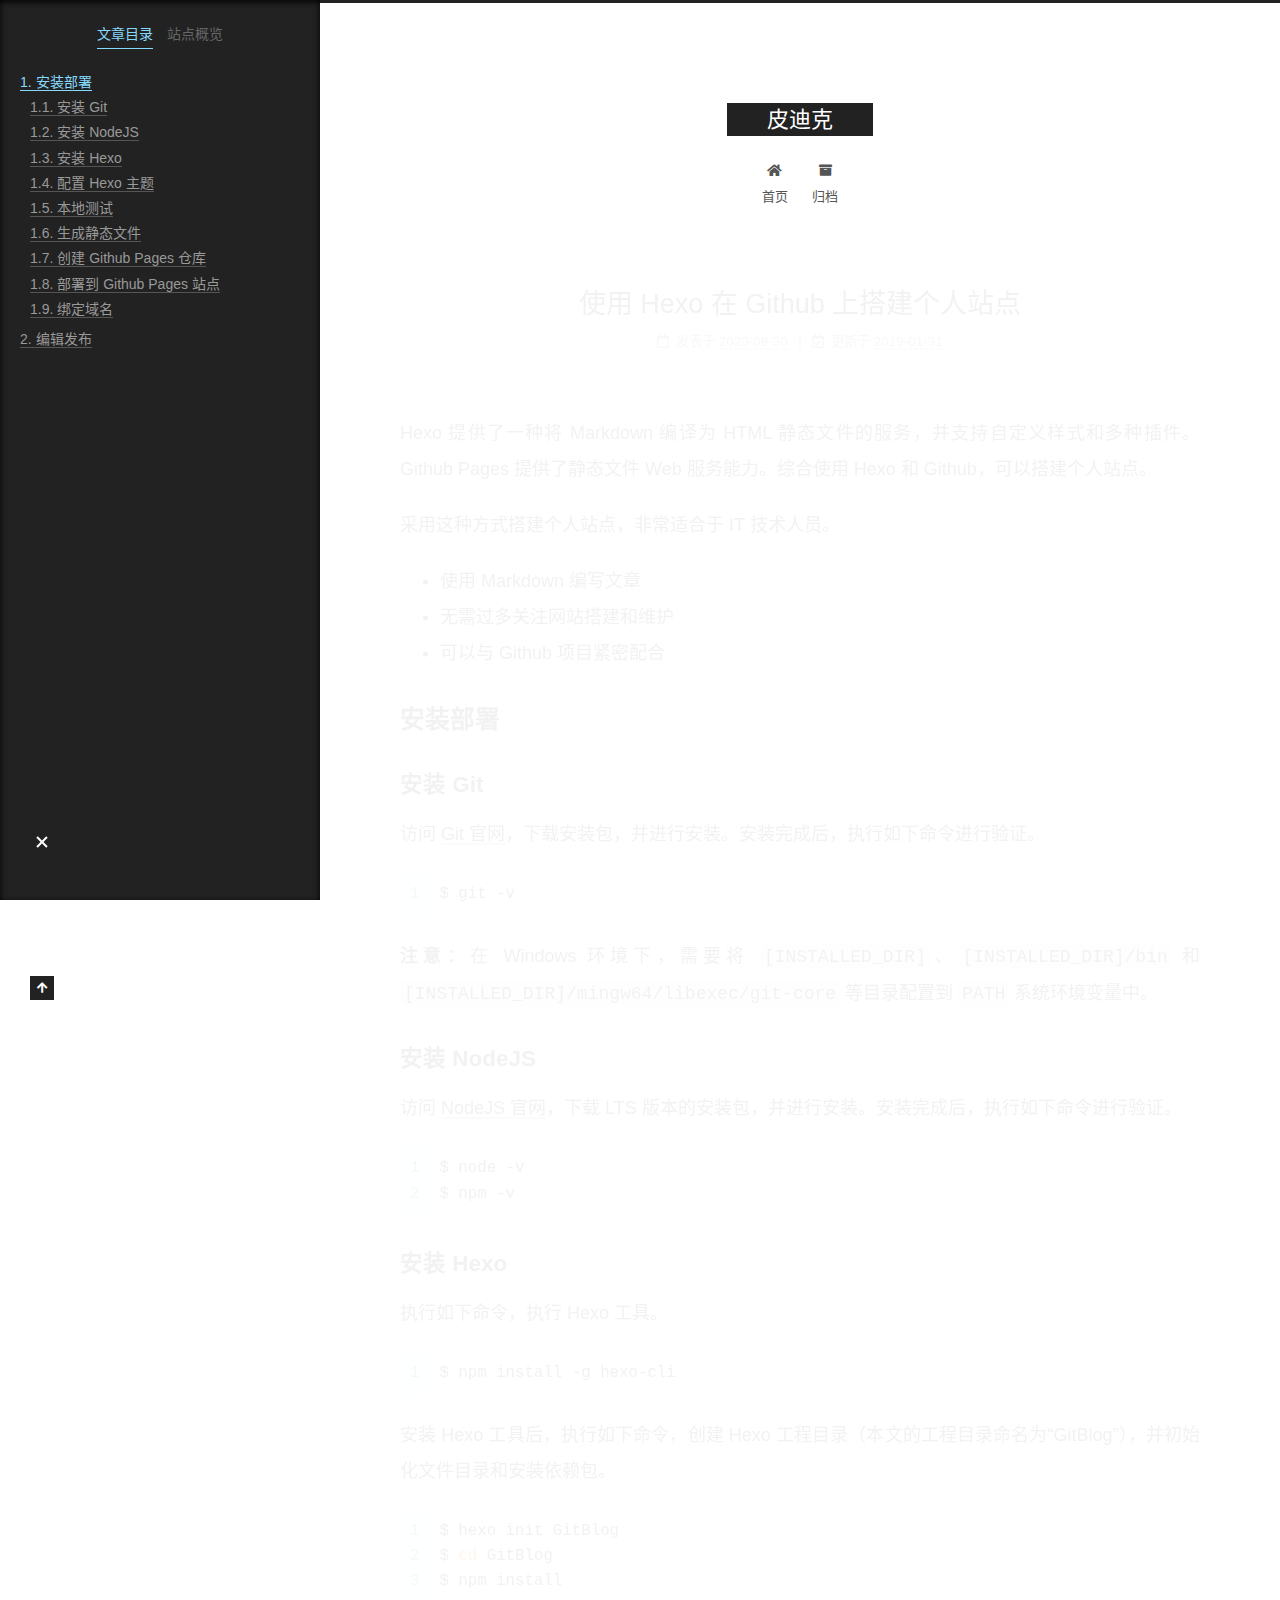
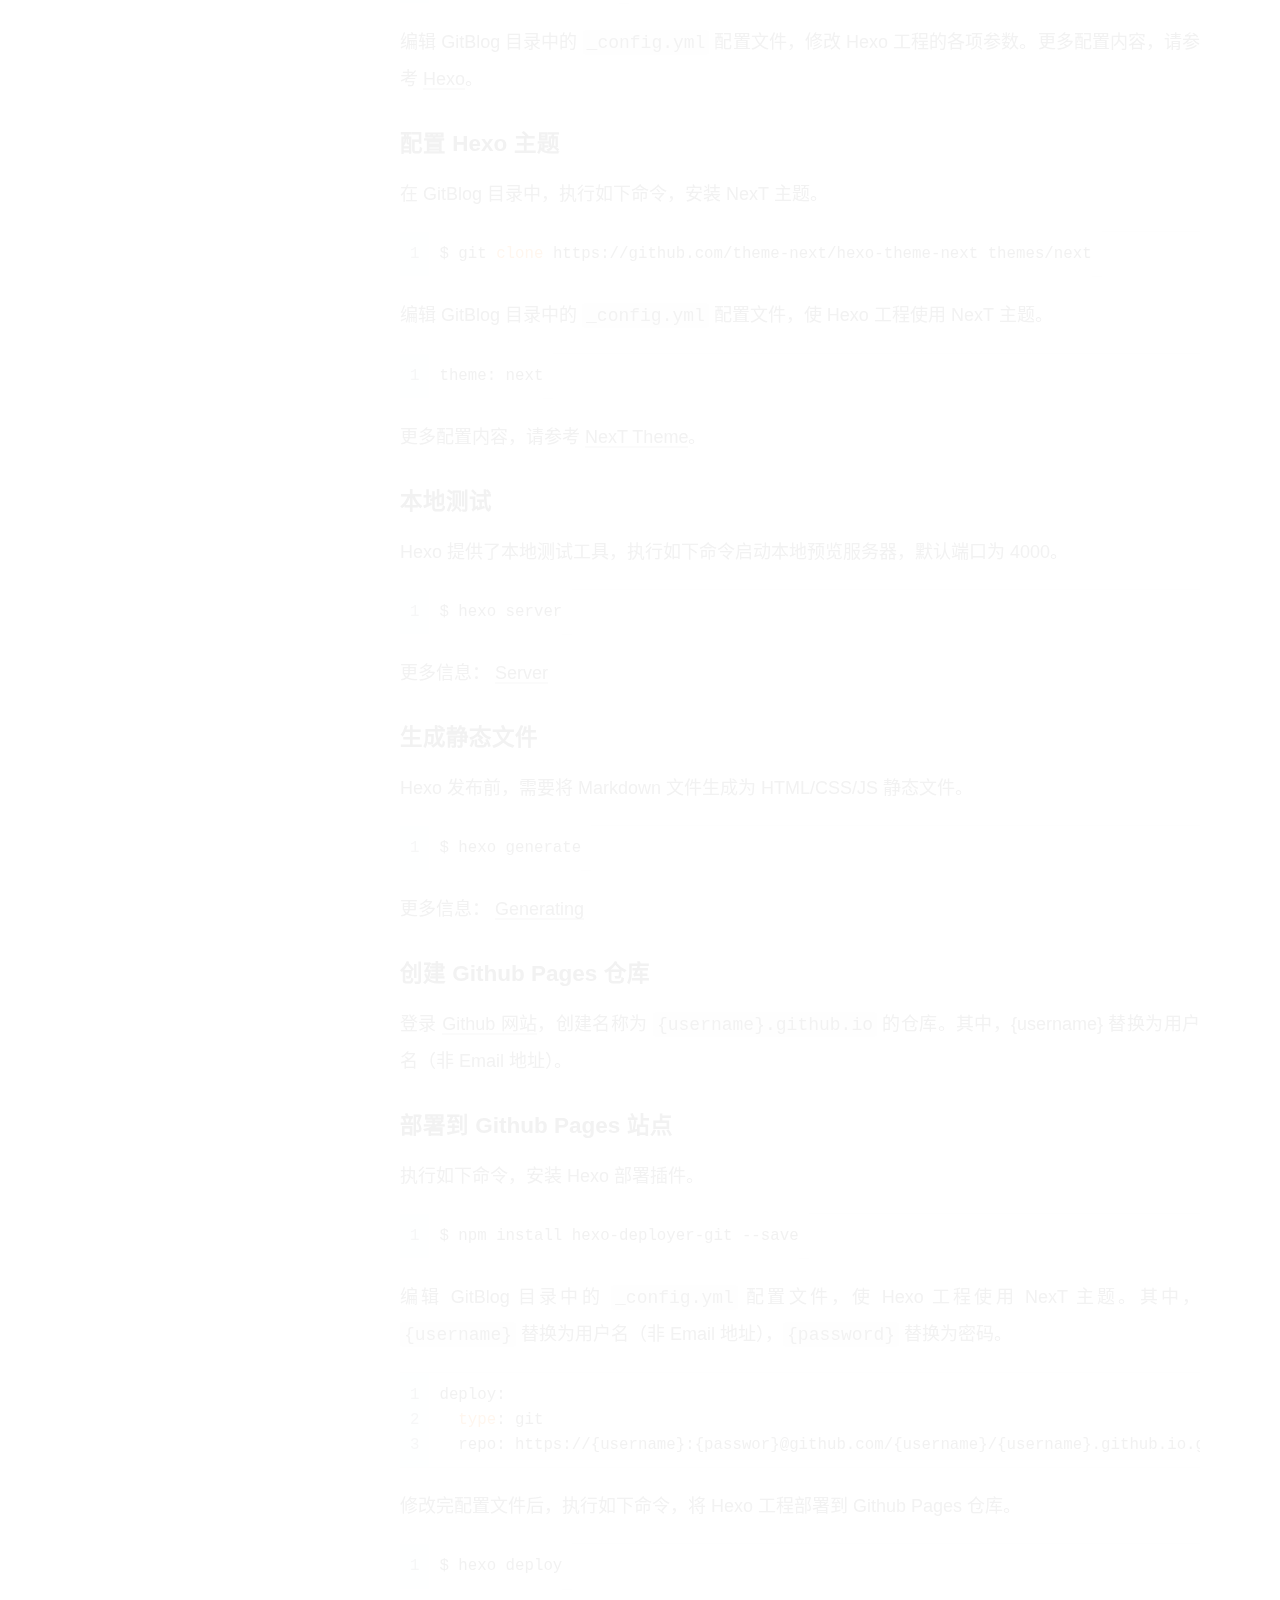
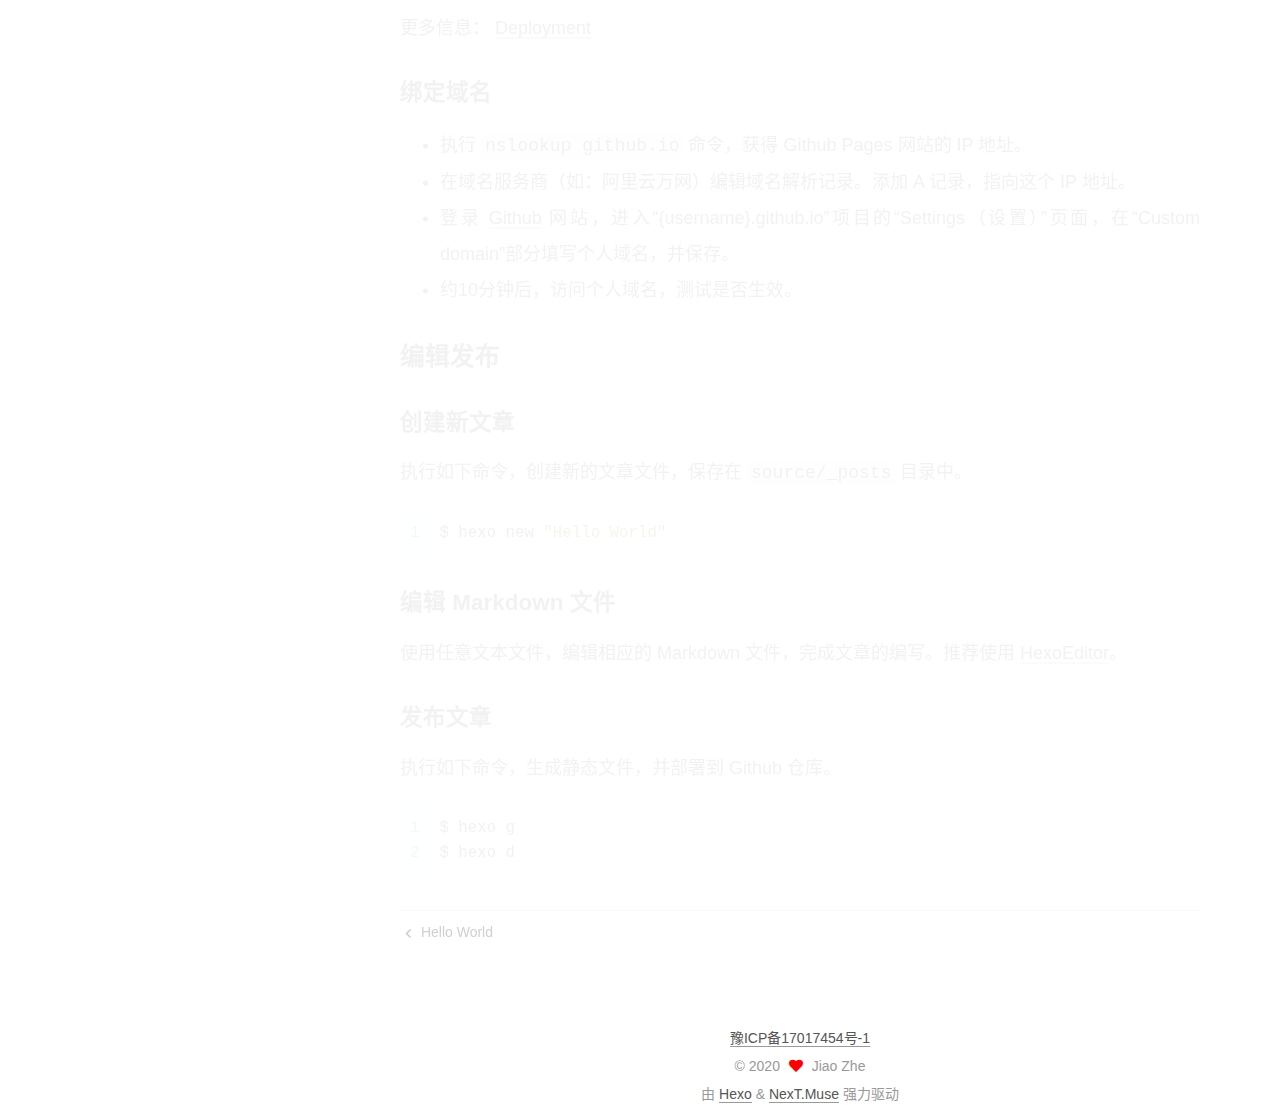
<file: 2020/08/30/build-site-using-hexo/index.html>
<!DOCTYPE html>
<html lang="zh-CN">
<head>
  <meta charset="UTF-8">
<meta name="viewport" content="width=device-width, initial-scale=1, maximum-scale=2">
<meta name="theme-color" content="#222">
<meta name="generator" content="Hexo 5.1.1">
  <link rel="apple-touch-icon" sizes="180x180" href="/images/apple-touch-icon-next.png">
  <link rel="icon" type="image/png" sizes="32x32" href="/images/favicon-32x32-next.png">
  <link rel="icon" type="image/png" sizes="16x16" href="/images/favicon-16x16-next.png">
  <link rel="mask-icon" href="/images/logo.svg" color="#222">

<link rel="stylesheet" href="/css/main.css">


<link rel="stylesheet" href="/lib/font-awesome/css/all.min.css">

<script id="hexo-configurations">
    var NexT = window.NexT || {};
    var CONFIG = {"hostname":"jiaozhe.me","root":"/","scheme":"Muse","version":"7.8.0","exturl":false,"sidebar":{"position":"left","display":"post","padding":18,"offset":12,"onmobile":false},"copycode":{"enable":false,"show_result":false,"style":null},"back2top":{"enable":true,"sidebar":false,"scrollpercent":false},"bookmark":{"enable":false,"color":"#222","save":"auto"},"fancybox":false,"mediumzoom":false,"lazyload":false,"pangu":false,"comments":{"style":"tabs","active":null,"storage":true,"lazyload":false,"nav":null},"algolia":{"hits":{"per_page":10},"labels":{"input_placeholder":"Search for Posts","hits_empty":"We didn't find any results for the search: ${query}","hits_stats":"${hits} results found in ${time} ms"}},"localsearch":{"enable":false,"trigger":"auto","top_n_per_article":1,"unescape":false,"preload":false},"motion":{"enable":true,"async":false,"transition":{"post_block":"fadeIn","post_header":"slideDownIn","post_body":"slideDownIn","coll_header":"slideLeftIn","sidebar":"slideUpIn"}}};
  </script>

  <meta name="description" content="Hexo 提供了一种将 Markdown 编译为 HTML 静态文件的服务，并支持自定义样式和多种插件。Github Pages 提供了静态文件 Web 服务能力。综合使用 Hexo 和 Github，可以搭建个人站点。 采用这种方式搭建个人站点，非常适合于 IT 技术人员。  使用 Markdown 编写文章 无需过多关注网站搭建和维护 可以与 Github 项目紧密配合  安装部署安装 Git">
<meta property="og:type" content="article">
<meta property="og:title" content="使用 Hexo 在 Github 上搭建个人站点">
<meta property="og:url" content="http://jiaozhe.me/2020/08/30/build-site-using-hexo/index.html">
<meta property="og:site_name" content="皮迪克">
<meta property="og:description" content="Hexo 提供了一种将 Markdown 编译为 HTML 静态文件的服务，并支持自定义样式和多种插件。Github Pages 提供了静态文件 Web 服务能力。综合使用 Hexo 和 Github，可以搭建个人站点。 采用这种方式搭建个人站点，非常适合于 IT 技术人员。  使用 Markdown 编写文章 无需过多关注网站搭建和维护 可以与 Github 项目紧密配合  安装部署安装 Git">
<meta property="og:locale" content="zh_CN">
<meta property="article:published_time" content="2020-08-30T15:27:47.407Z">
<meta property="article:modified_time" content="2019-01-31T03:46:37.688Z">
<meta property="article:author" content="Jiao Zhe">
<meta name="twitter:card" content="summary">

<link rel="canonical" href="http://jiaozhe.me/2020/08/30/build-site-using-hexo/">


<script id="page-configurations">
  // https://hexo.io/docs/variables.html
  CONFIG.page = {
    sidebar: "",
    isHome : false,
    isPost : true,
    lang   : 'zh-CN'
  };
</script>

  <title>使用 Hexo 在 Github 上搭建个人站点 | 皮迪克</title>
  






  <noscript>
  <style>
  .use-motion .brand,
  .use-motion .menu-item,
  .sidebar-inner,
  .use-motion .post-block,
  .use-motion .pagination,
  .use-motion .comments,
  .use-motion .post-header,
  .use-motion .post-body,
  .use-motion .collection-header { opacity: initial; }

  .use-motion .site-title,
  .use-motion .site-subtitle {
    opacity: initial;
    top: initial;
  }

  .use-motion .logo-line-before i { left: initial; }
  .use-motion .logo-line-after i { right: initial; }
  </style>
</noscript>

</head>

<body itemscope itemtype="http://schema.org/WebPage">
  <div class="container use-motion">
    <div class="headband"></div>

    <header class="header" itemscope itemtype="http://schema.org/WPHeader">
      <div class="header-inner"><div class="site-brand-container">
  <div class="site-nav-toggle">
    <div class="toggle" aria-label="切换导航栏">
      <span class="toggle-line toggle-line-first"></span>
      <span class="toggle-line toggle-line-middle"></span>
      <span class="toggle-line toggle-line-last"></span>
    </div>
  </div>

  <div class="site-meta">

    <a href="/" class="brand" rel="start">
      <span class="logo-line-before"><i></i></span>
      <h1 class="site-title">皮迪克</h1>
      <span class="logo-line-after"><i></i></span>
    </a>
  </div>

  <div class="site-nav-right">
    <div class="toggle popup-trigger">
    </div>
  </div>
</div>




<nav class="site-nav">
  <ul id="menu" class="main-menu menu">
        <li class="menu-item menu-item-home">

    <a href="/" rel="section"><i class="fa fa-home fa-fw"></i>首页</a>

  </li>
        <li class="menu-item menu-item-archives">

    <a href="/archives/" rel="section"><i class="fa fa-archive fa-fw"></i>归档</a>

  </li>
  </ul>
</nav>




</div>
    </header>

    
  <div class="back-to-top">
    <i class="fa fa-arrow-up"></i>
    <span>0%</span>
  </div>


    <main class="main">
      <div class="main-inner">
        <div class="content-wrap">
          

          <div class="content post posts-expand">
            

    
  
  
  <article itemscope itemtype="http://schema.org/Article" class="post-block" lang="zh-CN">
    <link itemprop="mainEntityOfPage" href="http://jiaozhe.me/2020/08/30/build-site-using-hexo/">

    <span hidden itemprop="author" itemscope itemtype="http://schema.org/Person">
      <meta itemprop="image" content="/images/avatar.gif">
      <meta itemprop="name" content="Jiao Zhe">
      <meta itemprop="description" content="">
    </span>

    <span hidden itemprop="publisher" itemscope itemtype="http://schema.org/Organization">
      <meta itemprop="name" content="皮迪克">
    </span>
      <header class="post-header">
        <h1 class="post-title" itemprop="name headline">
          使用 Hexo 在 Github 上搭建个人站点
        </h1>

        <div class="post-meta">
            <span class="post-meta-item">
              <span class="post-meta-item-icon">
                <i class="far fa-calendar"></i>
              </span>
              <span class="post-meta-item-text">发表于</span>

              <time title="创建时间：2020-08-30 23:27:47" itemprop="dateCreated datePublished" datetime="2020-08-30T23:27:47+08:00">2020-08-30</time>
            </span>
              <span class="post-meta-item">
                <span class="post-meta-item-icon">
                  <i class="far fa-calendar-check"></i>
                </span>
                <span class="post-meta-item-text">更新于</span>
                <time title="修改时间：2019-01-31 11:46:37" itemprop="dateModified" datetime="2019-01-31T11:46:37+08:00">2019-01-31</time>
              </span>

          

        </div>
      </header>

    
    
    
    <div class="post-body" itemprop="articleBody">

      
        <p>Hexo 提供了一种将 Markdown 编译为 HTML 静态文件的服务，并支持自定义样式和多种插件。Github Pages 提供了静态文件 Web 服务能力。综合使用 Hexo 和 Github，可以搭建个人站点。</p>
<p>采用这种方式搭建个人站点，非常适合于 IT 技术人员。</p>
<ul>
<li>使用 Markdown 编写文章</li>
<li>无需过多关注网站搭建和维护</li>
<li>可以与 Github 项目紧密配合</li>
</ul>
<h2 id="安装部署"><a href="#安装部署" class="headerlink" title="安装部署"></a>安装部署</h2><h3 id="安装-Git"><a href="#安装-Git" class="headerlink" title="安装 Git"></a>安装 Git</h3><p>访问 <a target="_blank" rel="noopener" href="https://git-scm.com/">Git 官网</a>，下载安装包，并进行安装。安装完成后，执行如下命令进行验证。</p>
<figure class="highlight bash"><table><tr><td class="gutter"><pre><span class="line">1</span><br></pre></td><td class="code"><pre><span class="line">$ git -v</span><br></pre></td></tr></table></figure>

<p><strong>注意</strong>：在 Windows 环境下，需要将 <code>[INSTALLED_DIR]</code>、<code>[INSTALLED_DIR]/bin</code> 和 <code>[INSTALLED_DIR]/mingw64/libexec/git-core</code> 等目录配置到 <code>PATH</code> 系统环境变量中。</p>
<h3 id="安装-NodeJS"><a href="#安装-NodeJS" class="headerlink" title="安装 NodeJS"></a>安装 NodeJS</h3><p>访问 <a target="_blank" rel="noopener" href="https://nodejs.org/">NodeJS 官网</a>，下载 LTS 版本的安装包，并进行安装。安装完成后，执行如下命令进行验证。</p>
<figure class="highlight bash"><table><tr><td class="gutter"><pre><span class="line">1</span><br><span class="line">2</span><br></pre></td><td class="code"><pre><span class="line">$ node -v</span><br><span class="line">$ npm -v</span><br></pre></td></tr></table></figure>

<h3 id="安装-Hexo"><a href="#安装-Hexo" class="headerlink" title="安装 Hexo"></a>安装 Hexo</h3><p>执行如下命令，执行 Hexo 工具。</p>
<figure class="highlight bash"><table><tr><td class="gutter"><pre><span class="line">1</span><br></pre></td><td class="code"><pre><span class="line">$ npm install -g hexo-cli</span><br></pre></td></tr></table></figure>

<p>安装 Hexo 工具后，执行如下命令，创建 Hexo 工程目录（本文的工程目录命名为“GitBlog”），并初始化文件目录和安装依赖包。</p>
<figure class="highlight bash"><table><tr><td class="gutter"><pre><span class="line">1</span><br><span class="line">2</span><br><span class="line">3</span><br></pre></td><td class="code"><pre><span class="line">$ hexo init GitBlog</span><br><span class="line">$ <span class="built_in">cd</span> GitBlog</span><br><span class="line">$ npm install</span><br></pre></td></tr></table></figure>

<p>编辑 GitBlog 目录中的 <code>_config.yml</code> 配置文件，修改 Hexo 工程的各项参数。更多配置内容，请参考 <a target="_blank" rel="noopener" href="https://hexo.io/zh-cn/">Hexo</a>。</p>
<h3 id="配置-Hexo-主题"><a href="#配置-Hexo-主题" class="headerlink" title="配置 Hexo 主题"></a>配置 Hexo 主题</h3><p>在 GitBlog 目录中，执行如下命令，安装 NexT 主题。</p>
<figure class="highlight bash"><table><tr><td class="gutter"><pre><span class="line">1</span><br></pre></td><td class="code"><pre><span class="line">$ git <span class="built_in">clone</span> https://github.com/theme-next/hexo-theme-next themes/next</span><br></pre></td></tr></table></figure>

<p>编辑 GitBlog 目录中的 <code>_config.yml</code> 配置文件，使 Hexo 工程使用 NexT 主题。</p>
<figure class="highlight bash"><table><tr><td class="gutter"><pre><span class="line">1</span><br></pre></td><td class="code"><pre><span class="line">theme: next</span><br></pre></td></tr></table></figure>
<p>更多配置内容，请参考 <a target="_blank" rel="noopener" href="https://github.com/theme-next/hexo-theme-next">NexT Theme</a>。</p>
<h3 id="本地测试"><a href="#本地测试" class="headerlink" title="本地测试"></a>本地测试</h3><p>Hexo 提供了本地测试工具，执行如下命令启动本地预览服务器，默认端口为 4000。</p>
<figure class="highlight bash"><table><tr><td class="gutter"><pre><span class="line">1</span><br></pre></td><td class="code"><pre><span class="line">$ hexo server</span><br></pre></td></tr></table></figure>
<p>更多信息： <a target="_blank" rel="noopener" href="https://hexo.io/docs/server.html">Server</a></p>
<h3 id="生成静态文件"><a href="#生成静态文件" class="headerlink" title="生成静态文件"></a>生成静态文件</h3><p>Hexo 发布前，需要将 Markdown 文件生成为 HTML/CSS/JS 静态文件。</p>
<figure class="highlight bash"><table><tr><td class="gutter"><pre><span class="line">1</span><br></pre></td><td class="code"><pre><span class="line">$ hexo generate</span><br></pre></td></tr></table></figure>
<p>更多信息： <a target="_blank" rel="noopener" href="https://hexo.io/docs/generating.html">Generating</a></p>
<h3 id="创建-Github-Pages-仓库"><a href="#创建-Github-Pages-仓库" class="headerlink" title="创建 Github Pages 仓库"></a>创建 Github Pages 仓库</h3><p>登录 <a target="_blank" rel="noopener" href="https://github.com/">Github 网站</a>，创建名称为 <code>&#123;username&#125;.github.io</code> 的仓库。其中，{username} 替换为用户名（非 Email 地址）。</p>
<h3 id="部署到-Github-Pages-站点"><a href="#部署到-Github-Pages-站点" class="headerlink" title="部署到 Github Pages 站点"></a>部署到 Github Pages 站点</h3><p>执行如下命令，安装 Hexo 部署插件。</p>
<figure class="highlight bash"><table><tr><td class="gutter"><pre><span class="line">1</span><br></pre></td><td class="code"><pre><span class="line">$ npm install hexo-deployer-git --save</span><br></pre></td></tr></table></figure>

<p>编辑 GitBlog 目录中的 <code>_config.yml</code> 配置文件，使 Hexo 工程使用 NexT 主题。其中，<code>&#123;username&#125;</code> 替换为用户名（非 Email 地址），<code>&#123;password&#125;</code> 替换为密码。</p>
<figure class="highlight bash"><table><tr><td class="gutter"><pre><span class="line">1</span><br><span class="line">2</span><br><span class="line">3</span><br></pre></td><td class="code"><pre><span class="line">deploy:</span><br><span class="line">  <span class="built_in">type</span>: git</span><br><span class="line">  repo: https://&#123;username&#125;:&#123;passwor&#125;@github.com/&#123;username&#125;/&#123;username&#125;.github.io.git</span><br></pre></td></tr></table></figure>

<p>修改完配置文件后，执行如下命令，将 Hexo 工程部署到 Github Pages 仓库。</p>
<figure class="highlight bash"><table><tr><td class="gutter"><pre><span class="line">1</span><br></pre></td><td class="code"><pre><span class="line">$ hexo deploy</span><br></pre></td></tr></table></figure>
<p>更多信息： <a target="_blank" rel="noopener" href="https://hexo.io/docs/deployment.html">Deployment</a></p>
<h3 id="绑定域名"><a href="#绑定域名" class="headerlink" title="绑定域名"></a>绑定域名</h3><ul>
<li>执行 <code>nslookup github.io</code> 命令，获得 Github Pages 网站的 IP 地址。</li>
<li>在域名服务商（如：阿里云万网）编辑域名解析记录。添加 A 记录，指向这个 IP 地址。</li>
<li>登录 <a target="_blank" rel="noopener" href="https://github.com/">Github</a> 网站，进入“{username}.github.io”项目的“Settings（设置）”页面，在“Custom domain”部分填写个人域名，并保存。</li>
<li>约10分钟后，访问个人域名，测试是否生效。</li>
</ul>
<h2 id="编辑发布"><a href="#编辑发布" class="headerlink" title="编辑发布"></a>编辑发布</h2><h3 id="创建新文章"><a href="#创建新文章" class="headerlink" title="创建新文章"></a>创建新文章</h3><p>执行如下命令，创建新的文章文件，保存在 <code>source/_posts</code> 目录中。</p>
<figure class="highlight bash"><table><tr><td class="gutter"><pre><span class="line">1</span><br></pre></td><td class="code"><pre><span class="line">$ hexo new <span class="string">&quot;Hello World&quot;</span></span><br></pre></td></tr></table></figure>

<h3 id="编辑-Markdown-文件"><a href="#编辑-Markdown-文件" class="headerlink" title="编辑 Markdown 文件"></a>编辑 Markdown 文件</h3><p>使用任意文本文件，编辑相应的 Markdown 文件，完成文章的编写。推荐使用 <a target="_blank" rel="noopener" href="https://github.com/zhuzhuyule/HexoEditor">HexoEditor</a>。</p>
<h3 id="发布文章"><a href="#发布文章" class="headerlink" title="发布文章"></a>发布文章</h3><p>执行如下命令，生成静态文件，并部署到 Github 仓库。</p>
<figure class="highlight bash"><table><tr><td class="gutter"><pre><span class="line">1</span><br><span class="line">2</span><br></pre></td><td class="code"><pre><span class="line">$ hexo g</span><br><span class="line">$ hexo d</span><br></pre></td></tr></table></figure>

    </div>

    
    
    

      <footer class="post-footer">

        


        
    <div class="post-nav">
      <div class="post-nav-item">
    <a href="/2020/08/30/hello-world/" rel="prev" title="Hello World">
      <i class="fa fa-chevron-left"></i> Hello World
    </a></div>
      <div class="post-nav-item"></div>
    </div>
      </footer>
    
  </article>
  
  
  



          </div>
          

<script>
  window.addEventListener('tabs:register', () => {
    let { activeClass } = CONFIG.comments;
    if (CONFIG.comments.storage) {
      activeClass = localStorage.getItem('comments_active') || activeClass;
    }
    if (activeClass) {
      let activeTab = document.querySelector(`a[href="#comment-${activeClass}"]`);
      if (activeTab) {
        activeTab.click();
      }
    }
  });
  if (CONFIG.comments.storage) {
    window.addEventListener('tabs:click', event => {
      if (!event.target.matches('.tabs-comment .tab-content .tab-pane')) return;
      let commentClass = event.target.classList[1];
      localStorage.setItem('comments_active', commentClass);
    });
  }
</script>

        </div>
          
  
  <div class="toggle sidebar-toggle">
    <span class="toggle-line toggle-line-first"></span>
    <span class="toggle-line toggle-line-middle"></span>
    <span class="toggle-line toggle-line-last"></span>
  </div>

  <aside class="sidebar">
    <div class="sidebar-inner">

      <ul class="sidebar-nav motion-element">
        <li class="sidebar-nav-toc">
          文章目录
        </li>
        <li class="sidebar-nav-overview">
          站点概览
        </li>
      </ul>

      <!--noindex-->
      <div class="post-toc-wrap sidebar-panel">
          <div class="post-toc motion-element"><ol class="nav"><li class="nav-item nav-level-2"><a class="nav-link" href="#%E5%AE%89%E8%A3%85%E9%83%A8%E7%BD%B2"><span class="nav-number">1.</span> <span class="nav-text">安装部署</span></a><ol class="nav-child"><li class="nav-item nav-level-3"><a class="nav-link" href="#%E5%AE%89%E8%A3%85-Git"><span class="nav-number">1.1.</span> <span class="nav-text">安装 Git</span></a></li><li class="nav-item nav-level-3"><a class="nav-link" href="#%E5%AE%89%E8%A3%85-NodeJS"><span class="nav-number">1.2.</span> <span class="nav-text">安装 NodeJS</span></a></li><li class="nav-item nav-level-3"><a class="nav-link" href="#%E5%AE%89%E8%A3%85-Hexo"><span class="nav-number">1.3.</span> <span class="nav-text">安装 Hexo</span></a></li><li class="nav-item nav-level-3"><a class="nav-link" href="#%E9%85%8D%E7%BD%AE-Hexo-%E4%B8%BB%E9%A2%98"><span class="nav-number">1.4.</span> <span class="nav-text">配置 Hexo 主题</span></a></li><li class="nav-item nav-level-3"><a class="nav-link" href="#%E6%9C%AC%E5%9C%B0%E6%B5%8B%E8%AF%95"><span class="nav-number">1.5.</span> <span class="nav-text">本地测试</span></a></li><li class="nav-item nav-level-3"><a class="nav-link" href="#%E7%94%9F%E6%88%90%E9%9D%99%E6%80%81%E6%96%87%E4%BB%B6"><span class="nav-number">1.6.</span> <span class="nav-text">生成静态文件</span></a></li><li class="nav-item nav-level-3"><a class="nav-link" href="#%E5%88%9B%E5%BB%BA-Github-Pages-%E4%BB%93%E5%BA%93"><span class="nav-number">1.7.</span> <span class="nav-text">创建 Github Pages 仓库</span></a></li><li class="nav-item nav-level-3"><a class="nav-link" href="#%E9%83%A8%E7%BD%B2%E5%88%B0-Github-Pages-%E7%AB%99%E7%82%B9"><span class="nav-number">1.8.</span> <span class="nav-text">部署到 Github Pages 站点</span></a></li><li class="nav-item nav-level-3"><a class="nav-link" href="#%E7%BB%91%E5%AE%9A%E5%9F%9F%E5%90%8D"><span class="nav-number">1.9.</span> <span class="nav-text">绑定域名</span></a></li></ol></li><li class="nav-item nav-level-2"><a class="nav-link" href="#%E7%BC%96%E8%BE%91%E5%8F%91%E5%B8%83"><span class="nav-number">2.</span> <span class="nav-text">编辑发布</span></a><ol class="nav-child"><li class="nav-item nav-level-3"><a class="nav-link" href="#%E5%88%9B%E5%BB%BA%E6%96%B0%E6%96%87%E7%AB%A0"><span class="nav-number">2.1.</span> <span class="nav-text">创建新文章</span></a></li><li class="nav-item nav-level-3"><a class="nav-link" href="#%E7%BC%96%E8%BE%91-Markdown-%E6%96%87%E4%BB%B6"><span class="nav-number">2.2.</span> <span class="nav-text">编辑 Markdown 文件</span></a></li><li class="nav-item nav-level-3"><a class="nav-link" href="#%E5%8F%91%E5%B8%83%E6%96%87%E7%AB%A0"><span class="nav-number">2.3.</span> <span class="nav-text">发布文章</span></a></li></ol></li></ol></div>
      </div>
      <!--/noindex-->

      <div class="site-overview-wrap sidebar-panel">
        <div class="site-author motion-element" itemprop="author" itemscope itemtype="http://schema.org/Person">
  <p class="site-author-name" itemprop="name">Jiao Zhe</p>
  <div class="site-description" itemprop="description"></div>
</div>
<div class="site-state-wrap motion-element">
  <nav class="site-state">
      <div class="site-state-item site-state-posts">
          <a href="/archives/">
        
          <span class="site-state-item-count">2</span>
          <span class="site-state-item-name">日志</span>
        </a>
      </div>
  </nav>
</div>



      </div>

    </div>
  </aside>
  <div id="sidebar-dimmer"></div>


      </div>
    </main>

    <footer class="footer">
      <div class="footer-inner">
        

        
  <div class="beian"><a href="http://beian.miit.gov.cn/" rel="noopener" target="_blank">豫ICP备17017454号-1 </a>
  </div>

<div class="copyright">
  
  &copy; 
  <span itemprop="copyrightYear">2020</span>
  <span class="with-love">
    <i class="fa fa-heart"></i>
  </span>
  <span class="author" itemprop="copyrightHolder">Jiao Zhe</span>
</div>
  <div class="powered-by">由 <a href="https://hexo.io/" class="theme-link" rel="noopener" target="_blank">Hexo</a> & <a href="https://muse.theme-next.org/" class="theme-link" rel="noopener" target="_blank">NexT.Muse</a> 强力驱动
  </div>

        








      </div>
    </footer>
  </div>

  
  <script src="/lib/anime.min.js"></script>
  <script src="/lib/velocity/velocity.min.js"></script>
  <script src="/lib/velocity/velocity.ui.min.js"></script>

<script src="/js/utils.js"></script>

<script src="/js/motion.js"></script>


<script src="/js/schemes/muse.js"></script>


<script src="/js/next-boot.js"></script>




  















  

  

</body>
</html>
</file>
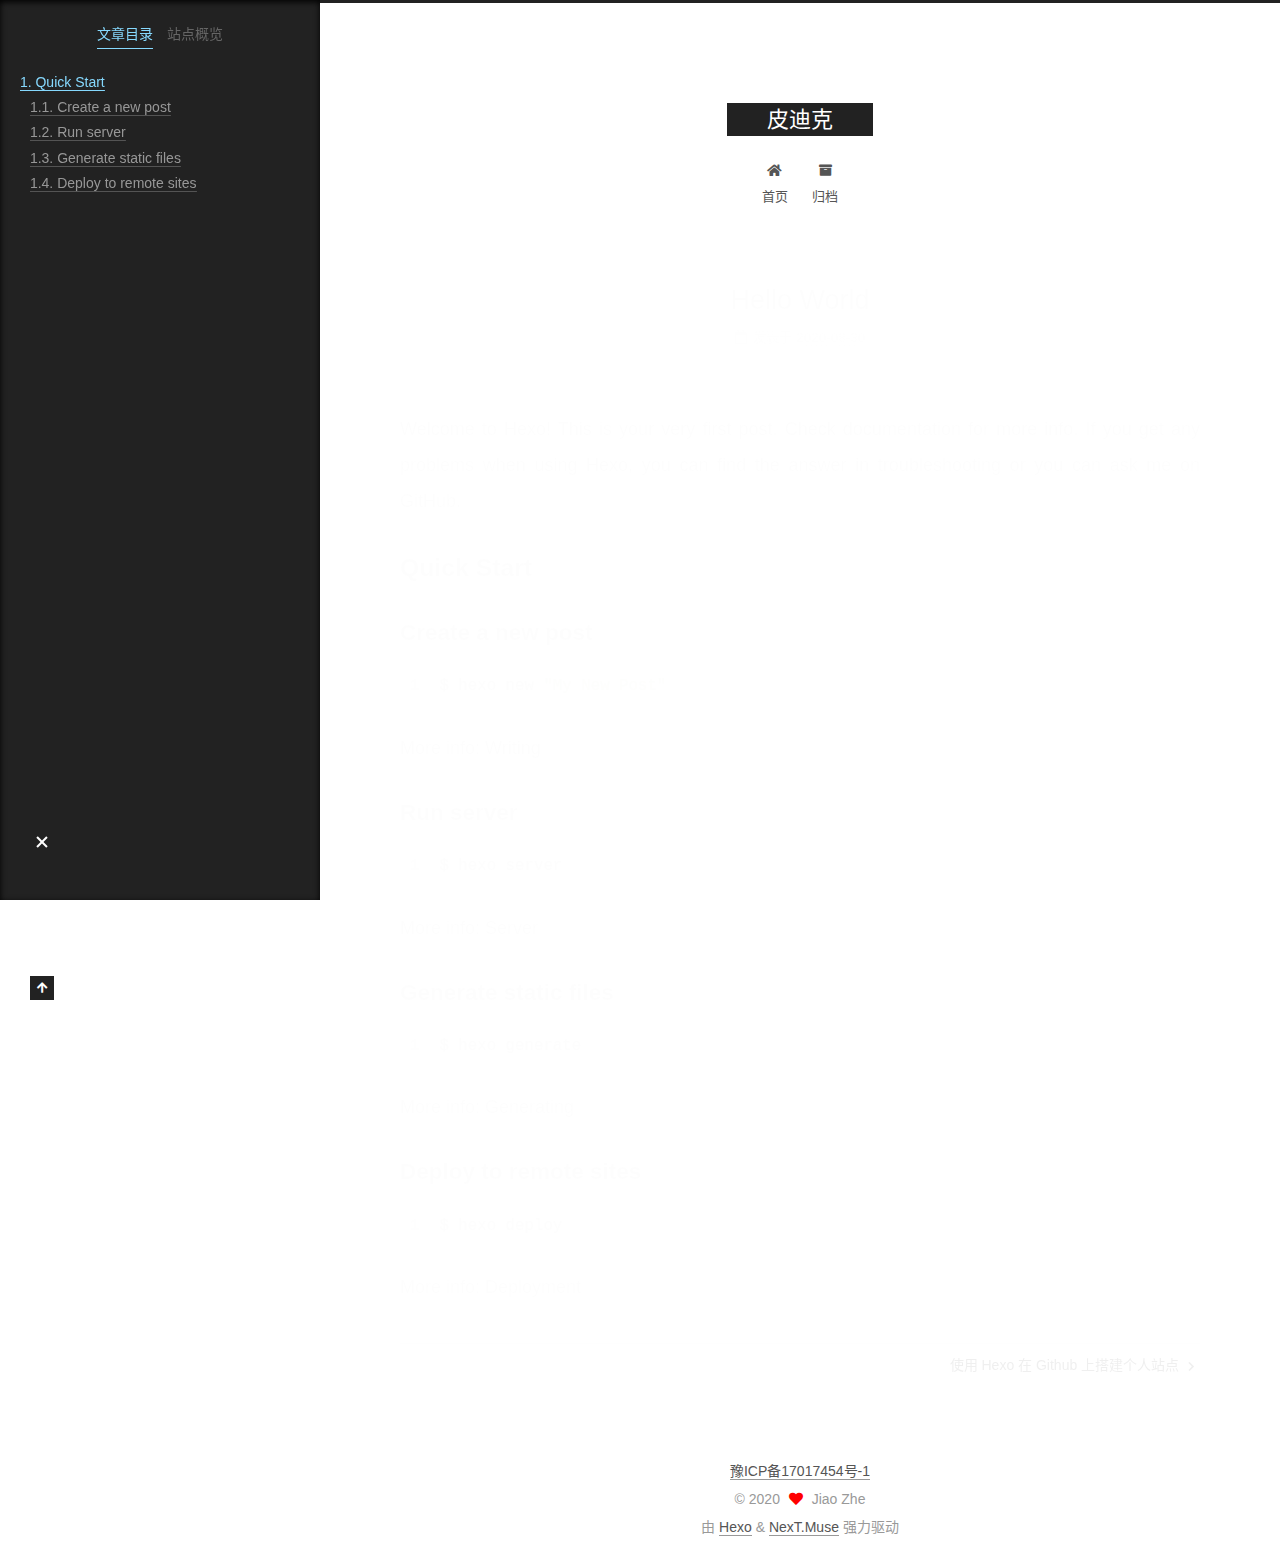
<file: 2020/08/30/hello-world/index.html>
<!DOCTYPE html>
<html lang="zh-CN">
<head>
  <meta charset="UTF-8">
<meta name="viewport" content="width=device-width, initial-scale=1, maximum-scale=2">
<meta name="theme-color" content="#222">
<meta name="generator" content="Hexo 5.1.1">
  <link rel="apple-touch-icon" sizes="180x180" href="/images/apple-touch-icon-next.png">
  <link rel="icon" type="image/png" sizes="32x32" href="/images/favicon-32x32-next.png">
  <link rel="icon" type="image/png" sizes="16x16" href="/images/favicon-16x16-next.png">
  <link rel="mask-icon" href="/images/logo.svg" color="#222">

<link rel="stylesheet" href="/css/main.css">


<link rel="stylesheet" href="/lib/font-awesome/css/all.min.css">

<script id="hexo-configurations">
    var NexT = window.NexT || {};
    var CONFIG = {"hostname":"jiaozhe.me","root":"/","scheme":"Muse","version":"7.8.0","exturl":false,"sidebar":{"position":"left","display":"post","padding":18,"offset":12,"onmobile":false},"copycode":{"enable":false,"show_result":false,"style":null},"back2top":{"enable":true,"sidebar":false,"scrollpercent":false},"bookmark":{"enable":false,"color":"#222","save":"auto"},"fancybox":false,"mediumzoom":false,"lazyload":false,"pangu":false,"comments":{"style":"tabs","active":null,"storage":true,"lazyload":false,"nav":null},"algolia":{"hits":{"per_page":10},"labels":{"input_placeholder":"Search for Posts","hits_empty":"We didn't find any results for the search: ${query}","hits_stats":"${hits} results found in ${time} ms"}},"localsearch":{"enable":false,"trigger":"auto","top_n_per_article":1,"unescape":false,"preload":false},"motion":{"enable":true,"async":false,"transition":{"post_block":"fadeIn","post_header":"slideDownIn","post_body":"slideDownIn","coll_header":"slideLeftIn","sidebar":"slideUpIn"}}};
  </script>

  <meta name="description" content="Welcome to Hexo! This is your very first post. Check documentation for more info. If you get any problems when using Hexo, you can find the answer in troubleshooting or you can ask me on GitHub. Quick">
<meta property="og:type" content="article">
<meta property="og:title" content="Hello World">
<meta property="og:url" content="http://jiaozhe.me/2020/08/30/hello-world/index.html">
<meta property="og:site_name" content="皮迪克">
<meta property="og:description" content="Welcome to Hexo! This is your very first post. Check documentation for more info. If you get any problems when using Hexo, you can find the answer in troubleshooting or you can ask me on GitHub. Quick">
<meta property="og:locale" content="zh_CN">
<meta property="article:published_time" content="2020-08-30T15:21:40.500Z">
<meta property="article:modified_time" content="2020-08-30T15:21:40.500Z">
<meta property="article:author" content="Jiao Zhe">
<meta name="twitter:card" content="summary">

<link rel="canonical" href="http://jiaozhe.me/2020/08/30/hello-world/">


<script id="page-configurations">
  // https://hexo.io/docs/variables.html
  CONFIG.page = {
    sidebar: "",
    isHome : false,
    isPost : true,
    lang   : 'zh-CN'
  };
</script>

  <title>Hello World | 皮迪克</title>
  






  <noscript>
  <style>
  .use-motion .brand,
  .use-motion .menu-item,
  .sidebar-inner,
  .use-motion .post-block,
  .use-motion .pagination,
  .use-motion .comments,
  .use-motion .post-header,
  .use-motion .post-body,
  .use-motion .collection-header { opacity: initial; }

  .use-motion .site-title,
  .use-motion .site-subtitle {
    opacity: initial;
    top: initial;
  }

  .use-motion .logo-line-before i { left: initial; }
  .use-motion .logo-line-after i { right: initial; }
  </style>
</noscript>

</head>

<body itemscope itemtype="http://schema.org/WebPage">
  <div class="container use-motion">
    <div class="headband"></div>

    <header class="header" itemscope itemtype="http://schema.org/WPHeader">
      <div class="header-inner"><div class="site-brand-container">
  <div class="site-nav-toggle">
    <div class="toggle" aria-label="切换导航栏">
      <span class="toggle-line toggle-line-first"></span>
      <span class="toggle-line toggle-line-middle"></span>
      <span class="toggle-line toggle-line-last"></span>
    </div>
  </div>

  <div class="site-meta">

    <a href="/" class="brand" rel="start">
      <span class="logo-line-before"><i></i></span>
      <h1 class="site-title">皮迪克</h1>
      <span class="logo-line-after"><i></i></span>
    </a>
  </div>

  <div class="site-nav-right">
    <div class="toggle popup-trigger">
    </div>
  </div>
</div>




<nav class="site-nav">
  <ul id="menu" class="main-menu menu">
        <li class="menu-item menu-item-home">

    <a href="/" rel="section"><i class="fa fa-home fa-fw"></i>首页</a>

  </li>
        <li class="menu-item menu-item-archives">

    <a href="/archives/" rel="section"><i class="fa fa-archive fa-fw"></i>归档</a>

  </li>
  </ul>
</nav>




</div>
    </header>

    
  <div class="back-to-top">
    <i class="fa fa-arrow-up"></i>
    <span>0%</span>
  </div>


    <main class="main">
      <div class="main-inner">
        <div class="content-wrap">
          

          <div class="content post posts-expand">
            

    
  
  
  <article itemscope itemtype="http://schema.org/Article" class="post-block" lang="zh-CN">
    <link itemprop="mainEntityOfPage" href="http://jiaozhe.me/2020/08/30/hello-world/">

    <span hidden itemprop="author" itemscope itemtype="http://schema.org/Person">
      <meta itemprop="image" content="/images/avatar.gif">
      <meta itemprop="name" content="Jiao Zhe">
      <meta itemprop="description" content="">
    </span>

    <span hidden itemprop="publisher" itemscope itemtype="http://schema.org/Organization">
      <meta itemprop="name" content="皮迪克">
    </span>
      <header class="post-header">
        <h1 class="post-title" itemprop="name headline">
          Hello World
        </h1>

        <div class="post-meta">
            <span class="post-meta-item">
              <span class="post-meta-item-icon">
                <i class="far fa-calendar"></i>
              </span>
              <span class="post-meta-item-text">发表于</span>

              <time title="创建时间：2020-08-30 23:21:40" itemprop="dateCreated datePublished" datetime="2020-08-30T23:21:40+08:00">2020-08-30</time>
            </span>

          

        </div>
      </header>

    
    
    
    <div class="post-body" itemprop="articleBody">

      
        <p>Welcome to <a target="_blank" rel="noopener" href="https://hexo.io/">Hexo</a>! This is your very first post. Check <a target="_blank" rel="noopener" href="https://hexo.io/docs/">documentation</a> for more info. If you get any problems when using Hexo, you can find the answer in <a target="_blank" rel="noopener" href="https://hexo.io/docs/troubleshooting.html">troubleshooting</a> or you can ask me on <a target="_blank" rel="noopener" href="https://github.com/hexojs/hexo/issues">GitHub</a>.</p>
<h2 id="Quick-Start"><a href="#Quick-Start" class="headerlink" title="Quick Start"></a>Quick Start</h2><h3 id="Create-a-new-post"><a href="#Create-a-new-post" class="headerlink" title="Create a new post"></a>Create a new post</h3><figure class="highlight bash"><table><tr><td class="gutter"><pre><span class="line">1</span><br></pre></td><td class="code"><pre><span class="line">$ hexo new <span class="string">&quot;My New Post&quot;</span></span><br></pre></td></tr></table></figure>

<p>More info: <a target="_blank" rel="noopener" href="https://hexo.io/docs/writing.html">Writing</a></p>
<h3 id="Run-server"><a href="#Run-server" class="headerlink" title="Run server"></a>Run server</h3><figure class="highlight bash"><table><tr><td class="gutter"><pre><span class="line">1</span><br></pre></td><td class="code"><pre><span class="line">$ hexo server</span><br></pre></td></tr></table></figure>

<p>More info: <a target="_blank" rel="noopener" href="https://hexo.io/docs/server.html">Server</a></p>
<h3 id="Generate-static-files"><a href="#Generate-static-files" class="headerlink" title="Generate static files"></a>Generate static files</h3><figure class="highlight bash"><table><tr><td class="gutter"><pre><span class="line">1</span><br></pre></td><td class="code"><pre><span class="line">$ hexo generate</span><br></pre></td></tr></table></figure>

<p>More info: <a target="_blank" rel="noopener" href="https://hexo.io/docs/generating.html">Generating</a></p>
<h3 id="Deploy-to-remote-sites"><a href="#Deploy-to-remote-sites" class="headerlink" title="Deploy to remote sites"></a>Deploy to remote sites</h3><figure class="highlight bash"><table><tr><td class="gutter"><pre><span class="line">1</span><br></pre></td><td class="code"><pre><span class="line">$ hexo deploy</span><br></pre></td></tr></table></figure>

<p>More info: <a target="_blank" rel="noopener" href="https://hexo.io/docs/one-command-deployment.html">Deployment</a></p>

    </div>

    
    
    

      <footer class="post-footer">

        


        
    <div class="post-nav">
      <div class="post-nav-item"></div>
      <div class="post-nav-item">
    <a href="/2020/08/30/build-site-using-hexo/" rel="next" title="使用 Hexo 在 Github 上搭建个人站点">
      使用 Hexo 在 Github 上搭建个人站点 <i class="fa fa-chevron-right"></i>
    </a></div>
    </div>
      </footer>
    
  </article>
  
  
  



          </div>
          

<script>
  window.addEventListener('tabs:register', () => {
    let { activeClass } = CONFIG.comments;
    if (CONFIG.comments.storage) {
      activeClass = localStorage.getItem('comments_active') || activeClass;
    }
    if (activeClass) {
      let activeTab = document.querySelector(`a[href="#comment-${activeClass}"]`);
      if (activeTab) {
        activeTab.click();
      }
    }
  });
  if (CONFIG.comments.storage) {
    window.addEventListener('tabs:click', event => {
      if (!event.target.matches('.tabs-comment .tab-content .tab-pane')) return;
      let commentClass = event.target.classList[1];
      localStorage.setItem('comments_active', commentClass);
    });
  }
</script>

        </div>
          
  
  <div class="toggle sidebar-toggle">
    <span class="toggle-line toggle-line-first"></span>
    <span class="toggle-line toggle-line-middle"></span>
    <span class="toggle-line toggle-line-last"></span>
  </div>

  <aside class="sidebar">
    <div class="sidebar-inner">

      <ul class="sidebar-nav motion-element">
        <li class="sidebar-nav-toc">
          文章目录
        </li>
        <li class="sidebar-nav-overview">
          站点概览
        </li>
      </ul>

      <!--noindex-->
      <div class="post-toc-wrap sidebar-panel">
          <div class="post-toc motion-element"><ol class="nav"><li class="nav-item nav-level-2"><a class="nav-link" href="#Quick-Start"><span class="nav-number">1.</span> <span class="nav-text">Quick Start</span></a><ol class="nav-child"><li class="nav-item nav-level-3"><a class="nav-link" href="#Create-a-new-post"><span class="nav-number">1.1.</span> <span class="nav-text">Create a new post</span></a></li><li class="nav-item nav-level-3"><a class="nav-link" href="#Run-server"><span class="nav-number">1.2.</span> <span class="nav-text">Run server</span></a></li><li class="nav-item nav-level-3"><a class="nav-link" href="#Generate-static-files"><span class="nav-number">1.3.</span> <span class="nav-text">Generate static files</span></a></li><li class="nav-item nav-level-3"><a class="nav-link" href="#Deploy-to-remote-sites"><span class="nav-number">1.4.</span> <span class="nav-text">Deploy to remote sites</span></a></li></ol></li></ol></div>
      </div>
      <!--/noindex-->

      <div class="site-overview-wrap sidebar-panel">
        <div class="site-author motion-element" itemprop="author" itemscope itemtype="http://schema.org/Person">
  <p class="site-author-name" itemprop="name">Jiao Zhe</p>
  <div class="site-description" itemprop="description"></div>
</div>
<div class="site-state-wrap motion-element">
  <nav class="site-state">
      <div class="site-state-item site-state-posts">
          <a href="/archives/">
        
          <span class="site-state-item-count">2</span>
          <span class="site-state-item-name">日志</span>
        </a>
      </div>
  </nav>
</div>



      </div>

    </div>
  </aside>
  <div id="sidebar-dimmer"></div>


      </div>
    </main>

    <footer class="footer">
      <div class="footer-inner">
        

        
  <div class="beian"><a href="http://beian.miit.gov.cn/" rel="noopener" target="_blank">豫ICP备17017454号-1 </a>
  </div>

<div class="copyright">
  
  &copy; 
  <span itemprop="copyrightYear">2020</span>
  <span class="with-love">
    <i class="fa fa-heart"></i>
  </span>
  <span class="author" itemprop="copyrightHolder">Jiao Zhe</span>
</div>
  <div class="powered-by">由 <a href="https://hexo.io/" class="theme-link" rel="noopener" target="_blank">Hexo</a> & <a href="https://muse.theme-next.org/" class="theme-link" rel="noopener" target="_blank">NexT.Muse</a> 强力驱动
  </div>

        








      </div>
    </footer>
  </div>

  
  <script src="/lib/anime.min.js"></script>
  <script src="/lib/velocity/velocity.min.js"></script>
  <script src="/lib/velocity/velocity.ui.min.js"></script>

<script src="/js/utils.js"></script>

<script src="/js/motion.js"></script>


<script src="/js/schemes/muse.js"></script>


<script src="/js/next-boot.js"></script>




  















  

  

</body>
</html>
</file>
<file: css/main.css>
:root {
  --body-bg-color: #fff;
  --content-bg-color: #fff;
  --card-bg-color: #f5f5f5;
  --text-color: #555;
  --blockquote-color: #666;
  --link-color: #555;
  --link-hover-color: #222;
  --brand-color: #fff;
  --brand-hover-color: #fff;
  --table-row-odd-bg-color: #f9f9f9;
  --table-row-hover-bg-color: #f5f5f5;
  --menu-item-bg-color: #f5f5f5;
  --btn-default-bg: #222;
  --btn-default-color: #fff;
  --btn-default-border-color: #222;
  --btn-default-hover-bg: #fff;
  --btn-default-hover-color: #222;
  --btn-default-hover-border-color: #222;
}
html {
  line-height: 1.15; /* 1 */
  -webkit-text-size-adjust: 100%; /* 2 */
}
body {
  margin: 0;
}
main {
  display: block;
}
h1 {
  font-size: 2em;
  margin: 0.67em 0;
}
hr {
  box-sizing: content-box; /* 1 */
  height: 0; /* 1 */
  overflow: visible; /* 2 */
}
pre {
  font-family: monospace, monospace; /* 1 */
  font-size: 1em; /* 2 */
}
a {
  background: transparent;
}
abbr[title] {
  border-bottom: none; /* 1 */
  text-decoration: underline; /* 2 */
  text-decoration: underline dotted; /* 2 */
}
b,
strong {
  font-weight: bolder;
}
code,
kbd,
samp {
  font-family: monospace, monospace; /* 1 */
  font-size: 1em; /* 2 */
}
small {
  font-size: 80%;
}
sub,
sup {
  font-size: 75%;
  line-height: 0;
  position: relative;
  vertical-align: baseline;
}
sub {
  bottom: -0.25em;
}
sup {
  top: -0.5em;
}
img {
  border-style: none;
}
button,
input,
optgroup,
select,
textarea {
  font-family: inherit; /* 1 */
  font-size: 100%; /* 1 */
  line-height: 1.15; /* 1 */
  margin: 0; /* 2 */
}
button,
input {
/* 1 */
  overflow: visible;
}
button,
select {
/* 1 */
  text-transform: none;
}
button,
[type='button'],
[type='reset'],
[type='submit'] {
  -webkit-appearance: button;
}
button::-moz-focus-inner,
[type='button']::-moz-focus-inner,
[type='reset']::-moz-focus-inner,
[type='submit']::-moz-focus-inner {
  border-style: none;
  padding: 0;
}
button:-moz-focusring,
[type='button']:-moz-focusring,
[type='reset']:-moz-focusring,
[type='submit']:-moz-focusring {
  outline: 1px dotted ButtonText;
}
fieldset {
  padding: 0.35em 0.75em 0.625em;
}
legend {
  box-sizing: border-box; /* 1 */
  color: inherit; /* 2 */
  display: table; /* 1 */
  max-width: 100%; /* 1 */
  padding: 0; /* 3 */
  white-space: normal; /* 1 */
}
progress {
  vertical-align: baseline;
}
textarea {
  overflow: auto;
}
[type='checkbox'],
[type='radio'] {
  box-sizing: border-box; /* 1 */
  padding: 0; /* 2 */
}
[type='number']::-webkit-inner-spin-button,
[type='number']::-webkit-outer-spin-button {
  height: auto;
}
[type='search'] {
  outline-offset: -2px; /* 2 */
  -webkit-appearance: textfield; /* 1 */
}
[type='search']::-webkit-search-decoration {
  -webkit-appearance: none;
}
::-webkit-file-upload-button {
  font: inherit; /* 2 */
  -webkit-appearance: button; /* 1 */
}
details {
  display: block;
}
summary {
  display: list-item;
}
template {
  display: none;
}
[hidden] {
  display: none;
}
::selection {
  background: #262a30;
  color: #eee;
}
html,
body {
  height: 100%;
}
body {
  background: var(--body-bg-color);
  color: var(--text-color);
  font-family: 'Lato', "PingFang SC", "Microsoft YaHei", sans-serif;
  font-size: 1em;
  line-height: 2;
}
@media (max-width: 991px) {
  body {
    padding-left: 0 !important;
    padding-right: 0 !important;
  }
}
h1,
h2,
h3,
h4,
h5,
h6 {
  font-family: 'Lato', "PingFang SC", "Microsoft YaHei", sans-serif;
  font-weight: bold;
  line-height: 1.5;
  margin: 20px 0 15px;
}
h1 {
  font-size: 1.5em;
}
h2 {
  font-size: 1.375em;
}
h3 {
  font-size: 1.25em;
}
h4 {
  font-size: 1.125em;
}
h5 {
  font-size: 1em;
}
h6 {
  font-size: 0.875em;
}
p {
  margin: 0 0 20px 0;
}
a,
span.exturl {
  border-bottom: 1px solid #999;
  color: var(--link-color);
  outline: 0;
  text-decoration: none;
  overflow-wrap: break-word;
  word-wrap: break-word;
  cursor: pointer;
}
a:hover,
span.exturl:hover {
  border-bottom-color: var(--link-hover-color);
  color: var(--link-hover-color);
}
iframe,
img,
video {
  display: block;
  margin-left: auto;
  margin-right: auto;
  max-width: 100%;
}
hr {
  background-image: repeating-linear-gradient(-45deg, #ddd, #ddd 4px, transparent 4px, transparent 8px);
  border: 0;
  height: 3px;
  margin: 40px 0;
}
blockquote {
  border-left: 4px solid #ddd;
  color: var(--blockquote-color);
  margin: 0;
  padding: 0 15px;
}
blockquote cite::before {
  content: '-';
  padding: 0 5px;
}
dt {
  font-weight: bold;
}
dd {
  margin: 0;
  padding: 0;
}
kbd {
  background-color: #f5f5f5;
  background-image: linear-gradient(#eee, #fff, #eee);
  border: 1px solid #ccc;
  border-radius: 0.2em;
  box-shadow: 0.1em 0.1em 0.2em rgba(0,0,0,0.1);
  color: #555;
  font-family: inherit;
  padding: 0.1em 0.3em;
  white-space: nowrap;
}
.table-container {
  overflow: auto;
}
table {
  border-collapse: collapse;
  border-spacing: 0;
  font-size: 0.875em;
  margin: 0 0 20px 0;
  width: 100%;
}
tbody tr:nth-of-type(odd) {
  background: var(--table-row-odd-bg-color);
}
tbody tr:hover {
  background: var(--table-row-hover-bg-color);
}
caption,
th,
td {
  font-weight: normal;
  padding: 8px;
  vertical-align: middle;
}
th,
td {
  border: 1px solid #ddd;
  border-bottom: 3px solid #ddd;
}
th {
  font-weight: 700;
  padding-bottom: 10px;
}
td {
  border-bottom-width: 1px;
}
.btn {
  background: var(--btn-default-bg);
  border: 2px solid var(--btn-default-border-color);
  border-radius: 0;
  color: var(--btn-default-color);
  display: inline-block;
  font-size: 0.875em;
  line-height: 2;
  padding: 0 20px;
  text-decoration: none;
  transition-property: background-color;
  transition-delay: 0s;
  transition-duration: 0.2s;
  transition-timing-function: ease-in-out;
}
.btn:hover {
  background: var(--btn-default-hover-bg);
  border-color: var(--btn-default-hover-border-color);
  color: var(--btn-default-hover-color);
}
.btn + .btn {
  margin: 0 0 8px 8px;
}
.btn .fa-fw {
  text-align: left;
  width: 1.285714285714286em;
}
.toggle {
  line-height: 0;
}
.toggle .toggle-line {
  background: #fff;
  display: inline-block;
  height: 2px;
  left: 0;
  position: relative;
  top: 0;
  transition: all 0.4s;
  vertical-align: top;
  width: 100%;
}
.toggle .toggle-line:not(:first-child) {
  margin-top: 3px;
}
.toggle.toggle-arrow .toggle-line-first {
  left: 50%;
  top: 2px;
  transform: rotate(45deg);
  width: 50%;
}
.toggle.toggle-arrow .toggle-line-middle {
  left: 2px;
  width: 90%;
}
.toggle.toggle-arrow .toggle-line-last {
  left: 50%;
  top: -2px;
  transform: rotate(-45deg);
  width: 50%;
}
.toggle.toggle-close .toggle-line-first {
  transform: rotate(-45deg);
  top: 5px;
}
.toggle.toggle-close .toggle-line-middle {
  opacity: 0;
}
.toggle.toggle-close .toggle-line-last {
  transform: rotate(45deg);
  top: -5px;
}
.highlight,
pre {
  background: #f7f7f7;
  color: #4d4d4c;
  line-height: 1.6;
  margin: 0 auto 20px;
}
pre,
code {
  font-family: consolas, Menlo, monospace, "PingFang SC", "Microsoft YaHei";
}
code {
  background: #eee;
  border-radius: 3px;
  color: #555;
  padding: 2px 4px;
  overflow-wrap: break-word;
  word-wrap: break-word;
}
.highlight *::selection {
  background: #d6d6d6;
}
.highlight pre {
  border: 0;
  margin: 0;
  padding: 10px 0;
}
.highlight table {
  border: 0;
  margin: 0;
  width: auto;
}
.highlight td {
  border: 0;
  padding: 0;
}
.highlight figcaption {
  background: #eff2f3;
  color: #4d4d4c;
  display: flex;
  font-size: 0.875em;
  justify-content: space-between;
  line-height: 1.2;
  padding: 0.5em;
}
.highlight figcaption a {
  color: #4d4d4c;
}
.highlight figcaption a:hover {
  border-bottom-color: #4d4d4c;
}
.highlight .gutter {
  -moz-user-select: none;
  -ms-user-select: none;
  -webkit-user-select: none;
  user-select: none;
}
.highlight .gutter pre {
  background: #eff2f3;
  color: #869194;
  padding-left: 10px;
  padding-right: 10px;
  text-align: right;
}
.highlight .code pre {
  background: #f7f7f7;
  padding-left: 10px;
  width: 100%;
}
.gist table {
  width: auto;
}
.gist table td {
  border: 0;
}
pre {
  overflow: auto;
  padding: 10px;
}
pre code {
  background: none;
  color: #4d4d4c;
  font-size: 0.875em;
  padding: 0;
  text-shadow: none;
}
pre .deletion {
  background: #fdd;
}
pre .addition {
  background: #dfd;
}
pre .meta {
  color: #eab700;
  -moz-user-select: none;
  -ms-user-select: none;
  -webkit-user-select: none;
  user-select: none;
}
pre .comment {
  color: #8e908c;
}
pre .variable,
pre .attribute,
pre .tag,
pre .name,
pre .regexp,
pre .ruby .constant,
pre .xml .tag .title,
pre .xml .pi,
pre .xml .doctype,
pre .html .doctype,
pre .css .id,
pre .css .class,
pre .css .pseudo {
  color: #c82829;
}
pre .number,
pre .preprocessor,
pre .built_in,
pre .builtin-name,
pre .literal,
pre .params,
pre .constant,
pre .command {
  color: #f5871f;
}
pre .ruby .class .title,
pre .css .rules .attribute,
pre .string,
pre .symbol,
pre .value,
pre .inheritance,
pre .header,
pre .ruby .symbol,
pre .xml .cdata,
pre .special,
pre .formula {
  color: #718c00;
}
pre .title,
pre .css .hexcolor {
  color: #3e999f;
}
pre .function,
pre .python .decorator,
pre .python .title,
pre .ruby .function .title,
pre .ruby .title .keyword,
pre .perl .sub,
pre .javascript .title,
pre .coffeescript .title {
  color: #4271ae;
}
pre .keyword,
pre .javascript .function {
  color: #8959a8;
}
.blockquote-center {
  border-left: none;
  margin: 40px 0;
  padding: 0;
  position: relative;
  text-align: center;
}
.blockquote-center .fa {
  display: block;
  opacity: 0.6;
  position: absolute;
  width: 100%;
}
.blockquote-center .fa-quote-left {
  border-top: 1px solid #ccc;
  text-align: left;
  top: -20px;
}
.blockquote-center .fa-quote-right {
  border-bottom: 1px solid #ccc;
  text-align: right;
  bottom: -20px;
}
.blockquote-center p,
.blockquote-center div {
  text-align: center;
}
.post-body .group-picture img {
  margin: 0 auto;
  padding: 0 3px;
}
.group-picture-row {
  margin-bottom: 6px;
  overflow: hidden;
}
.group-picture-column {
  float: left;
  margin-bottom: 10px;
}
.post-body .label {
  color: #555;
  display: inline;
  padding: 0 2px;
}
.post-body .label.default {
  background: #f0f0f0;
}
.post-body .label.primary {
  background: #efe6f7;
}
.post-body .label.info {
  background: #e5f2f8;
}
.post-body .label.success {
  background: #e7f4e9;
}
.post-body .label.warning {
  background: #fcf6e1;
}
.post-body .label.danger {
  background: #fae8eb;
}
.post-body .tabs {
  margin-bottom: 20px;
}
.post-body .tabs,
.tabs-comment {
  display: block;
  padding-top: 10px;
  position: relative;
}
.post-body .tabs ul.nav-tabs,
.tabs-comment ul.nav-tabs {
  display: flex;
  flex-wrap: wrap;
  margin: 0;
  margin-bottom: -1px;
  padding: 0;
}
@media (max-width: 413px) {
  .post-body .tabs ul.nav-tabs,
  .tabs-comment ul.nav-tabs {
    display: block;
    margin-bottom: 5px;
  }
}
.post-body .tabs ul.nav-tabs li.tab,
.tabs-comment ul.nav-tabs li.tab {
  border-bottom: 1px solid #ddd;
  border-left: 1px solid transparent;
  border-right: 1px solid transparent;
  border-top: 3px solid transparent;
  flex-grow: 1;
  list-style-type: none;
  border-radius: 0 0 0 0;
}
@media (max-width: 413px) {
  .post-body .tabs ul.nav-tabs li.tab,
  .tabs-comment ul.nav-tabs li.tab {
    border-bottom: 1px solid transparent;
    border-left: 3px solid transparent;
    border-right: 1px solid transparent;
    border-top: 1px solid transparent;
  }
}
@media (max-width: 413px) {
  .post-body .tabs ul.nav-tabs li.tab,
  .tabs-comment ul.nav-tabs li.tab {
    border-radius: 0;
  }
}
.post-body .tabs ul.nav-tabs li.tab a,
.tabs-comment ul.nav-tabs li.tab a {
  border-bottom: initial;
  display: block;
  line-height: 1.8;
  outline: 0;
  padding: 0.25em 0.75em;
  text-align: center;
  transition-delay: 0s;
  transition-duration: 0.2s;
  transition-timing-function: ease-out;
}
.post-body .tabs ul.nav-tabs li.tab a i,
.tabs-comment ul.nav-tabs li.tab a i {
  width: 1.285714285714286em;
}
.post-body .tabs ul.nav-tabs li.tab.active,
.tabs-comment ul.nav-tabs li.tab.active {
  border-bottom: 1px solid transparent;
  border-left: 1px solid #ddd;
  border-right: 1px solid #ddd;
  border-top: 3px solid #fc6423;
}
@media (max-width: 413px) {
  .post-body .tabs ul.nav-tabs li.tab.active,
  .tabs-comment ul.nav-tabs li.tab.active {
    border-bottom: 1px solid #ddd;
    border-left: 3px solid #fc6423;
    border-right: 1px solid #ddd;
    border-top: 1px solid #ddd;
  }
}
.post-body .tabs ul.nav-tabs li.tab.active a,
.tabs-comment ul.nav-tabs li.tab.active a {
  color: var(--link-color);
  cursor: default;
}
.post-body .tabs .tab-content .tab-pane,
.tabs-comment .tab-content .tab-pane {
  border: 1px solid #ddd;
  border-top: 0;
  padding: 20px 20px 0 20px;
  border-radius: 0;
}
.post-body .tabs .tab-content .tab-pane:not(.active),
.tabs-comment .tab-content .tab-pane:not(.active) {
  display: none;
}
.post-body .tabs .tab-content .tab-pane.active,
.tabs-comment .tab-content .tab-pane.active {
  display: block;
}
.post-body .tabs .tab-content .tab-pane.active:nth-of-type(1),
.tabs-comment .tab-content .tab-pane.active:nth-of-type(1) {
  border-radius: 0 0 0 0;
}
@media (max-width: 413px) {
  .post-body .tabs .tab-content .tab-pane.active:nth-of-type(1),
  .tabs-comment .tab-content .tab-pane.active:nth-of-type(1) {
    border-radius: 0;
  }
}
.post-body .note {
  border-radius: 3px;
  margin-bottom: 20px;
  padding: 1em;
  position: relative;
  border: 1px solid #eee;
  border-left-width: 5px;
}
.post-body .note h2,
.post-body .note h3,
.post-body .note h4,
.post-body .note h5,
.post-body .note h6 {
  margin-top: 0;
  border-bottom: initial;
  margin-bottom: 0;
  padding-top: 0;
}
.post-body .note p:first-child,
.post-body .note ul:first-child,
.post-body .note ol:first-child,
.post-body .note table:first-child,
.post-body .note pre:first-child,
.post-body .note blockquote:first-child,
.post-body .note img:first-child {
  margin-top: 0;
}
.post-body .note p:last-child,
.post-body .note ul:last-child,
.post-body .note ol:last-child,
.post-body .note table:last-child,
.post-body .note pre:last-child,
.post-body .note blockquote:last-child,
.post-body .note img:last-child {
  margin-bottom: 0;
}
.post-body .note.default {
  border-left-color: #777;
}
.post-body .note.default h2,
.post-body .note.default h3,
.post-body .note.default h4,
.post-body .note.default h5,
.post-body .note.default h6 {
  color: #777;
}
.post-body .note.primary {
  border-left-color: #6f42c1;
}
.post-body .note.primary h2,
.post-body .note.primary h3,
.post-body .note.primary h4,
.post-body .note.primary h5,
.post-body .note.primary h6 {
  color: #6f42c1;
}
.post-body .note.info {
  border-left-color: #428bca;
}
.post-body .note.info h2,
.post-body .note.info h3,
.post-body .note.info h4,
.post-body .note.info h5,
.post-body .note.info h6 {
  color: #428bca;
}
.post-body .note.success {
  border-left-color: #5cb85c;
}
.post-body .note.success h2,
.post-body .note.success h3,
.post-body .note.success h4,
.post-body .note.success h5,
.post-body .note.success h6 {
  color: #5cb85c;
}
.post-body .note.warning {
  border-left-color: #f0ad4e;
}
.post-body .note.warning h2,
.post-body .note.warning h3,
.post-body .note.warning h4,
.post-body .note.warning h5,
.post-body .note.warning h6 {
  color: #f0ad4e;
}
.post-body .note.danger {
  border-left-color: #d9534f;
}
.post-body .note.danger h2,
.post-body .note.danger h3,
.post-body .note.danger h4,
.post-body .note.danger h5,
.post-body .note.danger h6 {
  color: #d9534f;
}
.pagination .prev,
.pagination .next,
.pagination .page-number,
.pagination .space {
  display: inline-block;
  margin: 0 10px;
  padding: 0 11px;
  position: relative;
  top: -1px;
}
@media (max-width: 767px) {
  .pagination .prev,
  .pagination .next,
  .pagination .page-number,
  .pagination .space {
    margin: 0 5px;
  }
}
.pagination {
  border-top: 1px solid #eee;
  margin: 120px 0 0;
  text-align: center;
}
.pagination .prev,
.pagination .next,
.pagination .page-number {
  border-bottom: 0;
  border-top: 1px solid #eee;
  transition-property: border-color;
  transition-delay: 0s;
  transition-duration: 0.2s;
  transition-timing-function: ease-in-out;
}
.pagination .prev:hover,
.pagination .next:hover,
.pagination .page-number:hover {
  border-top-color: #222;
}
.pagination .space {
  margin: 0;
  padding: 0;
}
.pagination .prev {
  margin-left: 0;
}
.pagination .next {
  margin-right: 0;
}
.pagination .page-number.current {
  background: #ccc;
  border-top-color: #ccc;
  color: #fff;
}
@media (max-width: 767px) {
  .pagination {
    border-top: none;
  }
  .pagination .prev,
  .pagination .next,
  .pagination .page-number {
    border-bottom: 1px solid #eee;
    border-top: 0;
    margin-bottom: 10px;
    padding: 0 10px;
  }
  .pagination .prev:hover,
  .pagination .next:hover,
  .pagination .page-number:hover {
    border-bottom-color: #222;
  }
}
.comments {
  margin-top: 60px;
  overflow: hidden;
}
.comment-button-group {
  display: flex;
  flex-wrap: wrap-reverse;
  justify-content: center;
  margin: 1em 0;
}
.comment-button-group .comment-button {
  margin: 0.1em 0.2em;
}
.comment-button-group .comment-button.active {
  background: var(--btn-default-hover-bg);
  border-color: var(--btn-default-hover-border-color);
  color: var(--btn-default-hover-color);
}
.comment-position {
  display: none;
}
.comment-position.active {
  display: block;
}
.tabs-comment {
  background: var(--content-bg-color);
  margin-top: 4em;
  padding-top: 0;
}
.tabs-comment .comments {
  border: 0;
  box-shadow: none;
  margin-top: 0;
  padding-top: 0;
}
.container {
  min-height: 100%;
  position: relative;
}
.main-inner {
  margin: 0 auto;
  width: 700px;
}
@media (min-width: 1200px) {
  .main-inner {
    width: 800px;
  }
}
@media (min-width: 1600px) {
  .main-inner {
    width: 900px;
  }
}
@media (max-width: 767px) {
  .content-wrap {
    padding: 0 20px;
  }
}
.header {
  background: transparent;
}
.header-inner {
  margin: 0 auto;
  width: 700px;
}
@media (min-width: 1200px) {
  .header-inner {
    width: 800px;
  }
}
@media (min-width: 1600px) {
  .header-inner {
    width: 900px;
  }
}
.site-brand-container {
  display: flex;
  flex-shrink: 0;
  padding: 0 10px;
}
.headband {
  background: #222;
  height: 3px;
}
.site-meta {
  flex-grow: 1;
  text-align: center;
}
@media (max-width: 767px) {
  .site-meta {
    text-align: center;
  }
}
.brand {
  border-bottom: none;
  color: var(--brand-color);
  display: inline-block;
  line-height: 1.375em;
  padding: 0 40px;
  position: relative;
}
.brand:hover {
  color: var(--brand-hover-color);
}
.site-title {
  font-family: 'Lato', "PingFang SC", "Microsoft YaHei", sans-serif;
  font-size: 1.375em;
  font-weight: normal;
  margin: 0;
}
.site-subtitle {
  color: #999;
  font-size: 0.8125em;
  margin: 10px 0;
}
.use-motion .brand {
  opacity: 0;
}
.use-motion .site-title,
.use-motion .site-subtitle,
.use-motion .custom-logo-image {
  opacity: 0;
  position: relative;
  top: -10px;
}
.site-nav-toggle,
.site-nav-right {
  display: none;
}
@media (max-width: 767px) {
  .site-nav-toggle,
  .site-nav-right {
    display: flex;
    flex-direction: column;
    justify-content: center;
  }
}
.site-nav-toggle .toggle,
.site-nav-right .toggle {
  color: var(--text-color);
  padding: 10px;
  width: 22px;
}
.site-nav-toggle .toggle .toggle-line,
.site-nav-right .toggle .toggle-line {
  background: var(--text-color);
  border-radius: 1px;
}
.site-nav {
  display: block;
}
@media (max-width: 767px) {
  .site-nav {
    clear: both;
    display: none;
  }
}
.site-nav.site-nav-on {
  display: block;
}
.menu {
  margin-top: 20px;
  padding-left: 0;
  text-align: center;
}
.menu-item {
  display: inline-block;
  list-style: none;
  margin: 0 10px;
}
@media (max-width: 767px) {
  .menu-item {
    display: block;
    margin-top: 10px;
  }
  .menu-item.menu-item-search {
    display: none;
  }
}
.menu-item a,
.menu-item span.exturl {
  border-bottom: 0;
  display: block;
  font-size: 0.8125em;
  transition-property: border-color;
  transition-delay: 0s;
  transition-duration: 0.2s;
  transition-timing-function: ease-in-out;
}
@media (hover: none) {
  .menu-item a:hover,
  .menu-item span.exturl:hover {
    border-bottom-color: transparent !important;
  }
}
.menu-item .fa,
.menu-item .fab,
.menu-item .far,
.menu-item .fas {
  margin-right: 8px;
}
.menu-item .badge {
  display: inline-block;
  font-weight: bold;
  line-height: 1;
  margin-left: 0.35em;
  margin-top: 0.35em;
  text-align: center;
  white-space: nowrap;
}
@media (max-width: 767px) {
  .menu-item .badge {
    float: right;
    margin-left: 0;
  }
}
.menu-item-active a,
.menu .menu-item a:hover,
.menu .menu-item span.exturl:hover {
  background: var(--menu-item-bg-color);
}
.use-motion .menu-item {
  opacity: 0;
}
.sidebar {
  background: #222;
  bottom: 0;
  box-shadow: inset 0 2px 6px #000;
  position: fixed;
  top: 0;
}
@media (max-width: 991px) {
  .sidebar {
    display: none;
  }
}
.sidebar-inner {
  color: #999;
  padding: 18px 10px;
  text-align: center;
}
.cc-license {
  margin-top: 10px;
  text-align: center;
}
.cc-license .cc-opacity {
  border-bottom: none;
  opacity: 0.7;
}
.cc-license .cc-opacity:hover {
  opacity: 0.9;
}
.cc-license img {
  display: inline-block;
}
.site-author-image {
  border: 2px solid #333;
  display: block;
  margin: 0 auto;
  max-width: 96px;
  padding: 2px;
}
.site-author-name {
  color: #f5f5f5;
  font-weight: normal;
  margin: 5px 0 0;
  text-align: center;
}
.site-description {
  color: #999;
  font-size: 1em;
  margin-top: 5px;
  text-align: center;
}
.links-of-author {
  margin-top: 15px;
}
.links-of-author a,
.links-of-author span.exturl {
  border-bottom-color: #555;
  display: inline-block;
  font-size: 0.8125em;
  margin-bottom: 10px;
  margin-right: 10px;
  vertical-align: middle;
}
.links-of-author a::before,
.links-of-author span.exturl::before {
  background: #a7b6ff;
  border-radius: 50%;
  content: ' ';
  display: inline-block;
  height: 4px;
  margin-right: 3px;
  vertical-align: middle;
  width: 4px;
}
.sidebar-button {
  margin-top: 15px;
}
.sidebar-button a {
  border: 1px solid #fc6423;
  border-radius: 4px;
  color: #fc6423;
  display: inline-block;
  padding: 0 15px;
}
.sidebar-button a .fa,
.sidebar-button a .fab,
.sidebar-button a .far,
.sidebar-button a .fas {
  margin-right: 5px;
}
.sidebar-button a:hover {
  background: #fc6423;
  border: 1px solid #fc6423;
  color: #fff;
}
.sidebar-button a:hover .fa,
.sidebar-button a:hover .fab,
.sidebar-button a:hover .far,
.sidebar-button a:hover .fas {
  color: #fff;
}
.links-of-blogroll {
  font-size: 0.8125em;
  margin-top: 10px;
}
.links-of-blogroll-title {
  font-size: 0.875em;
  font-weight: 600;
  margin-top: 0;
}
.links-of-blogroll-list {
  list-style: none;
  margin: 0;
  padding: 0;
}
#sidebar-dimmer {
  display: none;
}
@media (max-width: 767px) {
  #sidebar-dimmer {
    background: #000;
    display: block;
    height: 100%;
    left: 100%;
    opacity: 0;
    position: fixed;
    top: 0;
    width: 100%;
    z-index: 1100;
  }
  .sidebar-active + #sidebar-dimmer {
    opacity: 0.7;
    transform: translateX(-100%);
    transition: opacity 0.5s;
  }
}
.sidebar-nav {
  margin: 0;
  padding-bottom: 20px;
  padding-left: 0;
}
.sidebar-nav li {
  border-bottom: 1px solid transparent;
  color: #666;
  cursor: pointer;
  display: inline-block;
  font-size: 0.875em;
}
.sidebar-nav li.sidebar-nav-overview {
  margin-left: 10px;
}
.sidebar-nav li:hover {
  color: #f5f5f5;
}
.sidebar-nav .sidebar-nav-active {
  border-bottom-color: #87daff;
  color: #87daff;
}
.sidebar-nav .sidebar-nav-active:hover {
  color: #87daff;
}
.sidebar-panel {
  display: none;
  overflow-x: hidden;
  overflow-y: auto;
}
.sidebar-panel-active {
  display: block;
}
.sidebar-toggle {
  background: #222;
  bottom: 45px;
  cursor: pointer;
  height: 14px;
  left: 30px;
  padding: 5px;
  position: fixed;
  width: 14px;
  z-index: 1300;
}
@media (max-width: 991px) {
  .sidebar-toggle {
    left: 20px;
    opacity: 0.8;
    display: none;
  }
}
.sidebar-toggle:hover .toggle-line {
  background: #87daff;
}
.post-toc {
  font-size: 0.875em;
}
.post-toc ol {
  list-style: none;
  margin: 0;
  padding: 0 2px 5px 10px;
  text-align: left;
}
.post-toc ol > ol {
  padding-left: 0;
}
.post-toc ol a {
  transition-property: all;
  transition-delay: 0s;
  transition-duration: 0.2s;
  transition-timing-function: ease-in-out;
}
.post-toc .nav-item {
  line-height: 1.8;
  overflow: hidden;
  text-overflow: ellipsis;
  white-space: nowrap;
}
.post-toc .nav .nav-child {
  display: none;
}
.post-toc .nav .active > .nav-child {
  display: block;
}
.post-toc .nav .active-current > .nav-child {
  display: block;
}
.post-toc .nav .active-current > .nav-child > .nav-item {
  display: block;
}
.post-toc .nav .active > a {
  border-bottom-color: #87daff;
  color: #87daff;
}
.post-toc .nav .active-current > a {
  color: #87daff;
}
.post-toc .nav .active-current > a:hover {
  color: #87daff;
}
.site-state {
  display: flex;
  justify-content: center;
  line-height: 1.4;
  margin-top: 10px;
  overflow: hidden;
  text-align: center;
  white-space: nowrap;
}
.site-state-item {
  padding: 0 15px;
}
.site-state-item:not(:first-child) {
  border-left: 1px solid #333;
}
.site-state-item a {
  border-bottom: none;
}
.site-state-item-count {
  display: block;
  font-size: 1.25em;
  font-weight: 600;
  text-align: center;
}
.site-state-item-name {
  color: inherit;
  font-size: 0.875em;
}
.footer {
  color: #999;
  font-size: 0.875em;
  padding: 20px 0;
}
.footer.footer-fixed {
  bottom: 0;
  left: 0;
  position: absolute;
  right: 0;
}
.footer-inner {
  box-sizing: border-box;
  margin: 0 auto;
  text-align: center;
  width: 700px;
}
@media (min-width: 1200px) {
  .footer-inner {
    width: 800px;
  }
}
@media (min-width: 1600px) {
  .footer-inner {
    width: 900px;
  }
}
.languages {
  display: inline-block;
  font-size: 1.125em;
  position: relative;
}
.languages .lang-select-label span {
  margin: 0 0.5em;
}
.languages .lang-select {
  height: 100%;
  left: 0;
  opacity: 0;
  position: absolute;
  top: 0;
  width: 100%;
}
.with-love {
  color: #ff0000;
  display: inline-block;
  margin: 0 5px;
}
.powered-by,
.theme-info {
  display: inline-block;
}
@-moz-keyframes iconAnimate {
  0%, 100% {
    transform: scale(1);
  }
  10%, 30% {
    transform: scale(0.9);
  }
  20%, 40%, 60%, 80% {
    transform: scale(1.1);
  }
  50%, 70% {
    transform: scale(1.1);
  }
}
@-webkit-keyframes iconAnimate {
  0%, 100% {
    transform: scale(1);
  }
  10%, 30% {
    transform: scale(0.9);
  }
  20%, 40%, 60%, 80% {
    transform: scale(1.1);
  }
  50%, 70% {
    transform: scale(1.1);
  }
}
@-o-keyframes iconAnimate {
  0%, 100% {
    transform: scale(1);
  }
  10%, 30% {
    transform: scale(0.9);
  }
  20%, 40%, 60%, 80% {
    transform: scale(1.1);
  }
  50%, 70% {
    transform: scale(1.1);
  }
}
@keyframes iconAnimate {
  0%, 100% {
    transform: scale(1);
  }
  10%, 30% {
    transform: scale(0.9);
  }
  20%, 40%, 60%, 80% {
    transform: scale(1.1);
  }
  50%, 70% {
    transform: scale(1.1);
  }
}
.back-to-top {
  font-size: 12px;
  text-align: center;
  transition-delay: 0s;
  transition-duration: 0.2s;
  transition-timing-function: ease-in-out;
}
.back-to-top {
  background: #222;
  bottom: -100px;
  box-sizing: border-box;
  color: #fff;
  cursor: pointer;
  left: 30px;
  opacity: 1;
  padding: 0 6px;
  position: fixed;
  transition-property: bottom;
  z-index: 1300;
  width: 24px;
}
.back-to-top span {
  display: none;
}
.back-to-top:hover {
  color: #87daff;
}
.back-to-top.back-to-top-on {
  bottom: 19px;
}
@media (max-width: 991px) {
  .back-to-top {
    left: 20px;
    opacity: 0.8;
  }
}
.post-body {
  font-family: 'Lato', "PingFang SC", "Microsoft YaHei", sans-serif;
  overflow-wrap: break-word;
  word-wrap: break-word;
}
@media (min-width: 1200px) {
  .post-body {
    font-size: 1.125em;
  }
}
.post-body .exturl .fa {
  font-size: 0.875em;
  margin-left: 4px;
}
.post-body .image-caption,
.post-body .figure .caption {
  color: #999;
  font-size: 0.875em;
  font-weight: bold;
  line-height: 1;
  margin: -20px auto 15px;
  text-align: center;
}
.post-sticky-flag {
  display: inline-block;
  transform: rotate(30deg);
}
.post-button {
  margin-top: 40px;
  text-align: center;
}
.use-motion .post-block,
.use-motion .pagination,
.use-motion .comments {
  opacity: 0;
}
.use-motion .post-header {
  opacity: 0;
}
.use-motion .post-body {
  opacity: 0;
}
.use-motion .collection-header {
  opacity: 0;
}
.posts-collapse {
  margin-left: 35px;
  position: relative;
}
@media (max-width: 767px) {
  .posts-collapse {
    margin-left: 0px;
    margin-right: 0px;
  }
}
.posts-collapse .collection-title {
  font-size: 1.125em;
  position: relative;
}
.posts-collapse .collection-title::before {
  background: #999;
  border: 1px solid #fff;
  border-radius: 50%;
  content: ' ';
  height: 10px;
  left: 0;
  margin-left: -6px;
  margin-top: -4px;
  position: absolute;
  top: 50%;
  width: 10px;
}
.posts-collapse .collection-year {
  font-size: 1.5em;
  font-weight: bold;
  margin: 60px 0;
  position: relative;
}
.posts-collapse .collection-year::before {
  background: #bbb;
  border-radius: 50%;
  content: ' ';
  height: 8px;
  left: 0;
  margin-left: -4px;
  margin-top: -4px;
  position: absolute;
  top: 50%;
  width: 8px;
}
.posts-collapse .collection-header {
  display: block;
  margin: 0 0 0 20px;
}
.posts-collapse .collection-header small {
  color: #bbb;
  margin-left: 5px;
}
.posts-collapse .post-header {
  border-bottom: 1px dashed #ccc;
  margin: 30px 0;
  padding-left: 15px;
  position: relative;
  transition-property: border;
  transition-delay: 0s;
  transition-duration: 0.2s;
  transition-timing-function: ease-in-out;
}
.posts-collapse .post-header::before {
  background: #bbb;
  border: 1px solid #fff;
  border-radius: 50%;
  content: ' ';
  height: 6px;
  left: 0;
  margin-left: -4px;
  position: absolute;
  top: 0.75em;
  transition-property: background;
  width: 6px;
  transition-delay: 0s;
  transition-duration: 0.2s;
  transition-timing-function: ease-in-out;
}
.posts-collapse .post-header:hover {
  border-bottom-color: #666;
}
.posts-collapse .post-header:hover::before {
  background: #222;
}
.posts-collapse .post-meta {
  display: inline;
  font-size: 0.75em;
  margin-right: 10px;
}
.posts-collapse .post-title {
  display: inline;
}
.posts-collapse .post-title a,
.posts-collapse .post-title span.exturl {
  border-bottom: none;
  color: var(--link-color);
}
.posts-collapse .post-title .fa-external-link-alt {
  font-size: 0.875em;
  margin-left: 5px;
}
.posts-collapse::before {
  background: #f5f5f5;
  content: ' ';
  height: 100%;
  left: 0;
  margin-left: -2px;
  position: absolute;
  top: 1.25em;
  width: 4px;
}
.post-eof {
  background: #ccc;
  height: 1px;
  margin: 80px auto 60px;
  text-align: center;
  width: 8%;
}
.post-block:last-of-type .post-eof {
  display: none;
}
.content {
  padding-top: 40px;
}
@media (min-width: 992px) {
  .post-body {
    text-align: justify;
  }
}
@media (max-width: 991px) {
  .post-body {
    text-align: justify;
  }
}
.post-body h1,
.post-body h2,
.post-body h3,
.post-body h4,
.post-body h5,
.post-body h6 {
  padding-top: 10px;
}
.post-body h1 .header-anchor,
.post-body h2 .header-anchor,
.post-body h3 .header-anchor,
.post-body h4 .header-anchor,
.post-body h5 .header-anchor,
.post-body h6 .header-anchor {
  border-bottom-style: none;
  color: #ccc;
  float: right;
  margin-left: 10px;
  visibility: hidden;
}
.post-body h1 .header-anchor:hover,
.post-body h2 .header-anchor:hover,
.post-body h3 .header-anchor:hover,
.post-body h4 .header-anchor:hover,
.post-body h5 .header-anchor:hover,
.post-body h6 .header-anchor:hover {
  color: inherit;
}
.post-body h1:hover .header-anchor,
.post-body h2:hover .header-anchor,
.post-body h3:hover .header-anchor,
.post-body h4:hover .header-anchor,
.post-body h5:hover .header-anchor,
.post-body h6:hover .header-anchor {
  visibility: visible;
}
.post-body iframe,
.post-body img,
.post-body video {
  margin-bottom: 20px;
}
.post-body .video-container {
  height: 0;
  margin-bottom: 20px;
  overflow: hidden;
  padding-top: 75%;
  position: relative;
  width: 100%;
}
.post-body .video-container iframe,
.post-body .video-container object,
.post-body .video-container embed {
  height: 100%;
  left: 0;
  margin: 0;
  position: absolute;
  top: 0;
  width: 100%;
}
.post-gallery {
  align-items: center;
  display: grid;
  grid-gap: 10px;
  grid-template-columns: 1fr 1fr 1fr;
  margin-bottom: 20px;
}
@media (max-width: 767px) {
  .post-gallery {
    grid-template-columns: 1fr 1fr;
  }
}
.post-gallery a {
  border: 0;
}
.post-gallery img {
  margin: 0;
}
.posts-expand .post-header {
  font-size: 1.125em;
}
.posts-expand .post-title {
  font-size: 1.5em;
  font-weight: normal;
  margin: initial;
  text-align: center;
  overflow-wrap: break-word;
  word-wrap: break-word;
}
.posts-expand .post-title-link {
  border-bottom: none;
  color: var(--link-color);
  display: inline-block;
  position: relative;
  vertical-align: top;
}
.posts-expand .post-title-link::before {
  background: var(--link-color);
  bottom: 0;
  content: '';
  height: 2px;
  left: 0;
  position: absolute;
  transform: scaleX(0);
  visibility: hidden;
  width: 100%;
  transition-delay: 0s;
  transition-duration: 0.2s;
  transition-timing-function: ease-in-out;
}
.posts-expand .post-title-link:hover::before {
  transform: scaleX(1);
  visibility: visible;
}
.posts-expand .post-title-link .fa-external-link-alt {
  font-size: 0.875em;
  margin-left: 5px;
}
.posts-expand .post-meta {
  color: #999;
  font-family: 'Lato', "PingFang SC", "Microsoft YaHei", sans-serif;
  font-size: 0.75em;
  margin: 3px 0 60px 0;
  text-align: center;
}
.posts-expand .post-meta .post-description {
  font-size: 0.875em;
  margin-top: 2px;
}
.posts-expand .post-meta time {
  border-bottom: 1px dashed #999;
  cursor: pointer;
}
.post-meta .post-meta-item + .post-meta-item::before {
  content: '|';
  margin: 0 0.5em;
}
.post-meta-divider {
  margin: 0 0.5em;
}
.post-meta-item-icon {
  margin-right: 3px;
}
@media (max-width: 991px) {
  .post-meta-item-icon {
    display: inline-block;
  }
}
@media (max-width: 991px) {
  .post-meta-item-text {
    display: none;
  }
}
.post-nav {
  border-top: 1px solid #eee;
  display: flex;
  justify-content: space-between;
  margin-top: 15px;
  padding: 10px 5px 0;
}
.post-nav-item {
  flex: 1;
}
.post-nav-item a {
  border-bottom: none;
  display: block;
  font-size: 0.875em;
  line-height: 1.6;
  position: relative;
}
.post-nav-item a:active {
  top: 2px;
}
.post-nav-item .fa {
  font-size: 0.75em;
}
.post-nav-item:first-child {
  margin-right: 15px;
}
.post-nav-item:first-child .fa {
  margin-right: 5px;
}
.post-nav-item:last-child {
  margin-left: 15px;
  text-align: right;
}
.post-nav-item:last-child .fa {
  margin-left: 5px;
}
.rtl.post-body p,
.rtl.post-body a,
.rtl.post-body h1,
.rtl.post-body h2,
.rtl.post-body h3,
.rtl.post-body h4,
.rtl.post-body h5,
.rtl.post-body h6,
.rtl.post-body li,
.rtl.post-body ul,
.rtl.post-body ol {
  direction: rtl;
  font-family: UKIJ Ekran;
}
.rtl.post-title {
  font-family: UKIJ Ekran;
}
.post-tags {
  margin-top: 40px;
  text-align: center;
}
.post-tags a {
  display: inline-block;
  font-size: 0.8125em;
}
.post-tags a:not(:last-child) {
  margin-right: 10px;
}
.post-widgets {
  border-top: 1px solid #eee;
  margin-top: 15px;
  text-align: center;
}
.wp_rating {
  height: 20px;
  line-height: 20px;
  margin-top: 10px;
  padding-top: 6px;
  text-align: center;
}
.social-like {
  display: flex;
  font-size: 0.875em;
  justify-content: center;
  text-align: center;
}
.reward-container {
  margin: 20px auto;
  padding: 10px 0;
  text-align: center;
  width: 90%;
}
.reward-container button {
  background: transparent;
  border: 1px solid #fc6423;
  border-radius: 0;
  color: #fc6423;
  cursor: pointer;
  line-height: 2;
  outline: 0;
  padding: 0 15px;
  vertical-align: text-top;
}
.reward-container button:hover {
  background: #fc6423;
  border: 1px solid transparent;
  color: #fa9366;
}
#qr {
  padding-top: 20px;
}
#qr a {
  border: 0;
}
#qr img {
  display: inline-block;
  margin: 0.8em 2em 0 2em;
  max-width: 100%;
  width: 180px;
}
#qr p {
  text-align: center;
}
.category-all-page .category-all-title {
  text-align: center;
}
.category-all-page .category-all {
  margin-top: 20px;
}
.category-all-page .category-list {
  list-style: none;
  margin: 0;
  padding: 0;
}
.category-all-page .category-list-item {
  margin: 5px 10px;
}
.category-all-page .category-list-count {
  color: #bbb;
}
.category-all-page .category-list-count::before {
  content: ' (';
  display: inline;
}
.category-all-page .category-list-count::after {
  content: ') ';
  display: inline;
}
.category-all-page .category-list-child {
  padding-left: 10px;
}
.event-list {
  padding: 0;
}
.event-list hr {
  background: #222;
  margin: 20px 0 45px 0;
}
.event-list hr::after {
  background: #222;
  color: #fff;
  content: 'NOW';
  display: inline-block;
  font-weight: bold;
  padding: 0 5px;
  text-align: right;
}
.event-list .event {
  background: #222;
  margin: 20px 0;
  min-height: 40px;
  padding: 15px 0 15px 10px;
}
.event-list .event .event-summary {
  color: #fff;
  margin: 0;
  padding-bottom: 3px;
}
.event-list .event .event-summary::before {
  animation: dot-flash 1s alternate infinite ease-in-out;
  color: #fff;
  content: '\f111';
  display: inline-block;
  font-size: 10px;
  margin-right: 25px;
  vertical-align: middle;
  font-family: 'Font Awesome 5 Free';
  font-weight: 900;
}
.event-list .event .event-relative-time {
  color: #bbb;
  display: inline-block;
  font-size: 12px;
  font-weight: normal;
  padding-left: 12px;
}
.event-list .event .event-details {
  color: #fff;
  display: block;
  line-height: 18px;
  margin-left: 56px;
  padding-bottom: 6px;
  padding-top: 3px;
  text-indent: -24px;
}
.event-list .event .event-details::before {
  color: #fff;
  display: inline-block;
  margin-right: 9px;
  text-align: center;
  text-indent: 0;
  width: 14px;
  font-family: 'Font Awesome 5 Free';
  font-weight: 900;
}
.event-list .event .event-details.event-location::before {
  content: '\f041';
}
.event-list .event .event-details.event-duration::before {
  content: '\f017';
}
.event-list .event-past {
  background: #f5f5f5;
}
.event-list .event-past .event-summary,
.event-list .event-past .event-details {
  color: #bbb;
  opacity: 0.9;
}
.event-list .event-past .event-summary::before,
.event-list .event-past .event-details::before {
  animation: none;
  color: #bbb;
}
@-moz-keyframes dot-flash {
  from {
    opacity: 1;
    transform: scale(1);
  }
  to {
    opacity: 0;
    transform: scale(0.8);
  }
}
@-webkit-keyframes dot-flash {
  from {
    opacity: 1;
    transform: scale(1);
  }
  to {
    opacity: 0;
    transform: scale(0.8);
  }
}
@-o-keyframes dot-flash {
  from {
    opacity: 1;
    transform: scale(1);
  }
  to {
    opacity: 0;
    transform: scale(0.8);
  }
}
@keyframes dot-flash {
  from {
    opacity: 1;
    transform: scale(1);
  }
  to {
    opacity: 0;
    transform: scale(0.8);
  }
}
ul.breadcrumb {
  font-size: 0.75em;
  list-style: none;
  margin: 1em 0;
  padding: 0 2em;
  text-align: center;
}
ul.breadcrumb li {
  display: inline;
}
ul.breadcrumb li + li::before {
  content: '/\00a0';
  font-weight: normal;
  padding: 0.5em;
}
ul.breadcrumb li + li:last-child {
  font-weight: bold;
}
.tag-cloud {
  text-align: center;
}
.tag-cloud a {
  display: inline-block;
  margin: 10px;
}
.tag-cloud a:hover {
  color: var(--link-hover-color) !important;
}
@media (max-width: 767px) {
  .header-inner,
  .main-inner,
  .footer-inner {
    width: auto;
  }
}
.header-inner {
  padding-top: 100px;
}
@media (max-width: 767px) {
  .header-inner {
    padding-top: 50px;
  }
}
.main-inner {
  padding-bottom: 60px;
}
.content {
  padding-top: 70px;
}
@media (max-width: 767px) {
  .content {
    padding-top: 35px;
  }
}
embed {
  display: block;
  margin: 0 auto 25px auto;
}
.custom-logo .site-meta-headline {
  text-align: center;
}
.custom-logo .site-title {
  color: #222;
  margin: 10px auto 0;
}
.custom-logo .site-title a {
  border: 0;
}
.custom-logo-image {
  background: #fff;
  margin: 0 auto;
  max-width: 150px;
  padding: 5px;
}
.brand {
  background: var(--btn-default-bg);
}
@media (max-width: 767px) {
  .site-nav {
    border-bottom: 1px solid #ddd;
    border-top: 1px solid #ddd;
    left: 0;
    margin: 0;
    padding: 0;
    width: 100%;
  }
}
@media (max-width: 767px) {
  .menu {
    text-align: left;
  }
}
.menu-item-active a,
.menu .menu-item a:hover,
.menu .menu-item span.exturl:hover {
  background: transparent;
  border-bottom: 1px solid var(--link-hover-color) !important;
}
@media (max-width: 767px) {
  .menu-item-active a,
  .menu .menu-item a:hover,
  .menu .menu-item span.exturl:hover {
    border-bottom: 1px dotted #ddd !important;
  }
}
@media (max-width: 767px) {
  .menu .menu-item {
    margin: 0 10px;
  }
}
.menu .menu-item a,
.menu .menu-item span.exturl {
  border-bottom: 1px solid transparent;
}
@media (max-width: 767px) {
  .menu .menu-item a,
  .menu .menu-item span.exturl {
    padding: 5px 10px;
  }
}
@media (min-width: 768px) {
  .menu .menu-item .fa,
  .menu .menu-item .fab,
  .menu .menu-item .far,
  .menu .menu-item .fas {
    display: block;
    line-height: 2;
    margin-right: 0;
    width: 100%;
  }
}
.menu .menu-item .badge {
  background: #eee;
  padding: 1px 4px;
}
.sub-menu {
  margin: 10px 0;
}
.sub-menu .menu-item {
  display: inline-block;
}
.sidebar {
  left: -320px;
}
.sidebar.sidebar-active {
  left: 0;
}
.sidebar {
  width: 320px;
  z-index: 1200;
  transition-delay: 0s;
  transition-duration: 0.2s;
  transition-timing-function: ease-out;
}
.sidebar a,
.sidebar span.exturl {
  border-bottom-color: #555;
  color: #999;
}
.sidebar a:hover,
.sidebar span.exturl:hover {
  border-bottom-color: #eee;
  color: #eee;
}
.links-of-blogroll-item {
  padding: 2px 10px;
}
.links-of-blogroll-item a,
.links-of-blogroll-item span.exturl {
  box-sizing: border-box;
  display: inline-block;
  max-width: 280px;
  overflow: hidden;
  text-overflow: ellipsis;
  white-space: nowrap;
}
</file>
